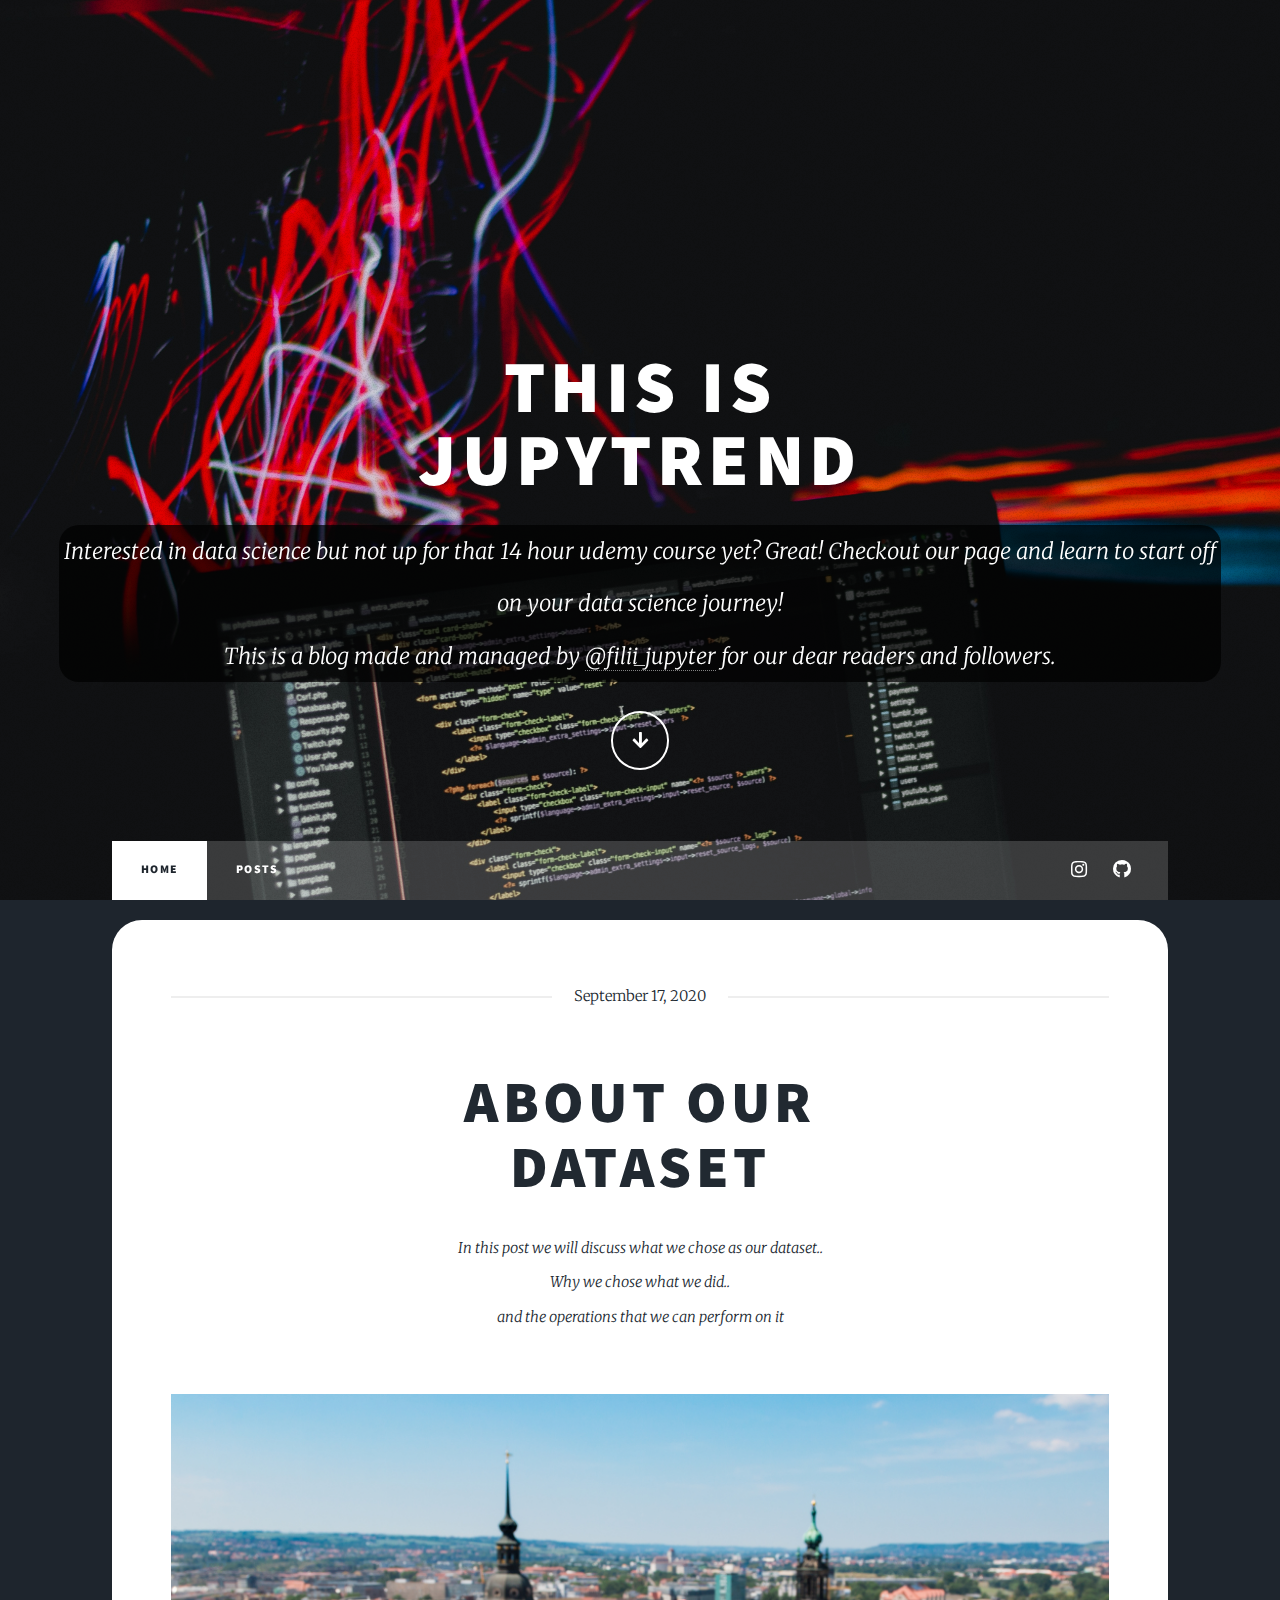
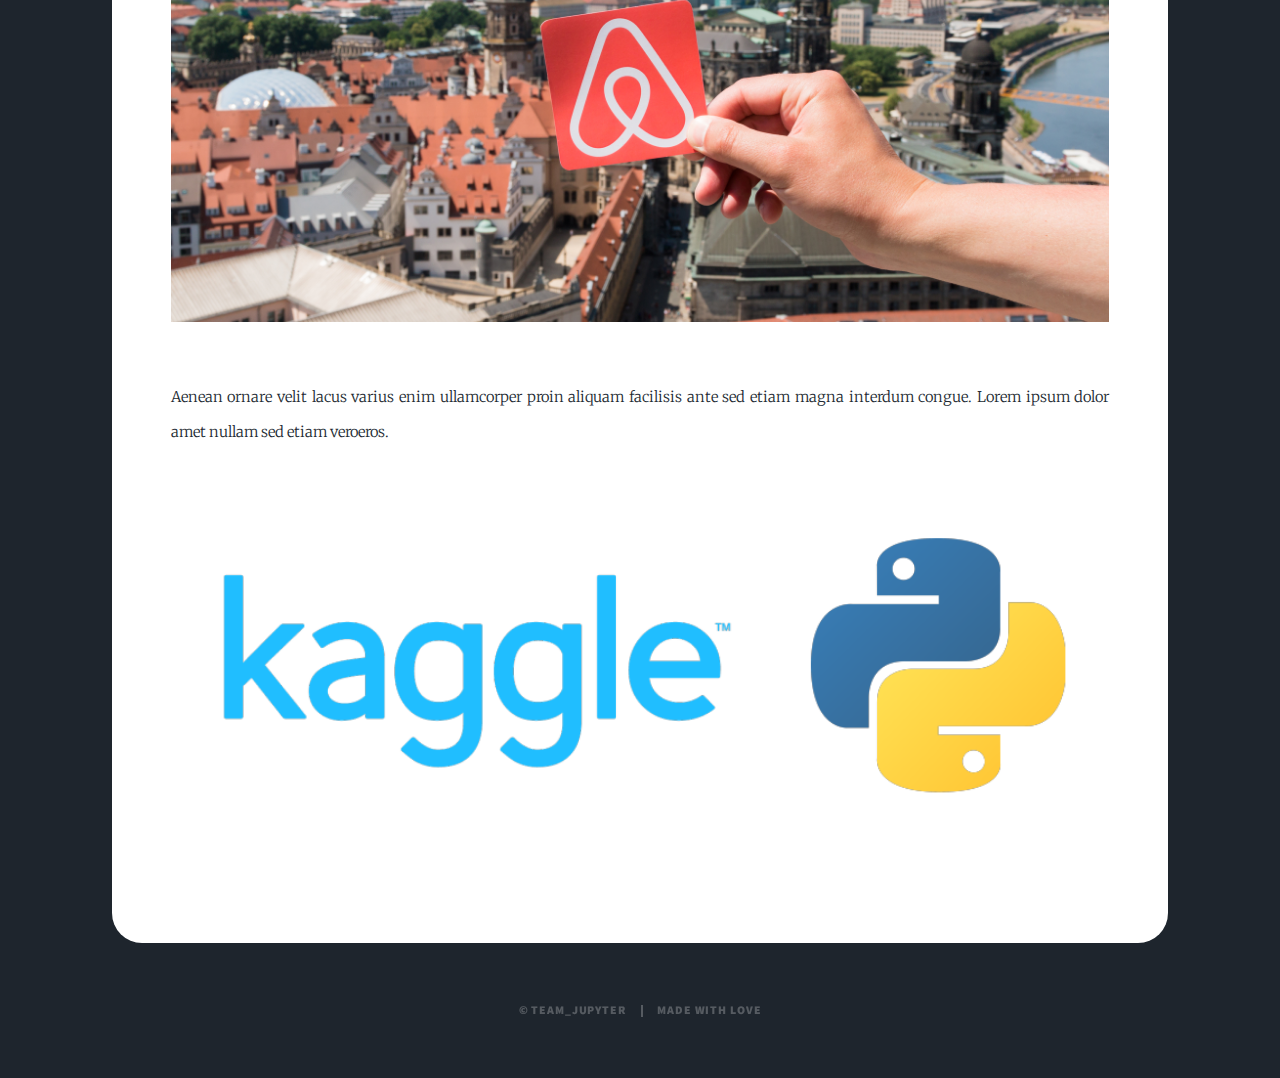
<file: index.html>
<!DOCTYPE HTML>
<!--
	Massively by HTML5 UP
	html5up.net | @ajlkn
	Free for personal and commercial use under the CCA 3.0 license (html5up.net/license)
-->
<html>
	<head>
		<title>Team Jupyter</title>
		<meta charset="utf-8" />
		<meta name="viewport" content="width=device-width, initial-scale=1, user-scalable=no" />
		<link rel="stylesheet" href="assets/css/main.css" />
		<noscript><link rel="stylesheet" href="assets/css/noscript.css" /></noscript>
	</head>
	<body class="is-preload">

		<!-- Wrapper -->
			<div id="wrapper" class="fade-in">

				<!-- Intro -->
					<div id="intro">
						<h1>This is<br />
						Jupytrend</h1>

						<p><bold>Interested in data science but not up for that 14 hour udemy course yet? Great! Checkout our page and learn to start off on your data science journey! <br>This is a blog made and managed by  <a href="https://www.instagram.com/filii_jupyter/">@filii_jupyter</a> for our dear readers and followers.</bold>
						<br/>
						</p>
						<ul class="actions">
							<li><a href="#header" class="button icon solid solo fa-arrow-down scrolly">Continue</a></li>
						</ul>
					</div>

				<!-- Header -->
					<header id="header">
						<a href="index.html" class="logo">team jupyter</a>
					</header>

				<!-- Nav -->
					<nav id="nav">
						<ul class="links">
							<li class="active"><a href="index.html">home</a></li>
							<li><a href="posts.html">Posts</a></li>
						</ul>
						<ul class="icons">
							<li><a href="#" class="icon brands fa-instagram"><span class="label">Instagram</span></a></li>
							<li><a href="#" class="icon brands fa-github"><span class="label">GitHub</span></a></li>
						</ul>
					</nav>

				<!-- Main -->
					<div id="main">

						<!-- Featured Post -->
							<article class="post featured">
								<header class="major">
									<span class="date">September 17, 2020</span>
									<h2>about our<br />
									 dataset</h2>
									<p>In this post we will discuss what we chose as our dataset..<br />
									Why we chose what we did..<br />
									and the operations that we can perform on it</p>
								
								<a href="#" class="image main"><img src="images/airbnb.jpg" alt="" /></a>
								
									</header>
									<p>Aenean ornare velit lacus varius enim ullamcorper proin aliquam
									facilisis ante sed etiam magna interdum congue. Lorem ipsum dolor
									amet nullam sed etiam veroeros.</p>
									<a href="#" class="image main"><img src="images/Kaggle3.png" alt="" /></a>
							</article>


						<!-- Posts 
							<section class="posts">
								<article>
									<header>
										<span class="date">April 24, 2017</span>
										<h2><a href="#">Sed magna<br />
										ipsum faucibus</a></h2>
									</header>
									<a href="#" class="image fit"><img src="images/pic02.jpg" alt="" /></a>
									<p>Donec eget ex magna. Interdum et malesuada fames ac ante ipsum primis in faucibus. Pellentesque venenatis dolor imperdiet dolor mattis sagittis magna etiam.</p>
									<ul class="actions special">
										<li><a href="#" class="button">Full Story</a></li>
									</ul>
								</article>
								<article>
									<header>
										<span class="date">April 22, 2017</span>
										<h2><a href="#">Primis eget<br />
										imperdiet lorem</a></h2>
									</header>
									<a href="#" class="image fit"><img src="images/pic03.jpg" alt="" /></a>
									<p>Donec eget ex magna. Interdum et malesuada fames ac ante ipsum primis in faucibus. Pellentesque venenatis dolor imperdiet dolor mattis sagittis magna etiam.</p>
									<ul class="actions special">
										<li><a href="#" class="button">Full Story</a></li>
									</ul>
								</article>
								<article>
									<header>
										<span class="date">April 18, 2017</span>
										<h2><a href="#">Ante mattis<br />
										interdum dolor</a></h2>
									</header>
									<a href="#" class="image fit"><img src="images/pic04.jpg" alt="" /></a>
									<p>Donec eget ex magna. Interdum et malesuada fames ac ante ipsum primis in faucibus. Pellentesque venenatis dolor imperdiet dolor mattis sagittis magna etiam.</p>
									<ul class="actions special">
										<li><a href="#" class="button">Full Story</a></li>
									</ul>
								</article>
								<article>
									<header>
										<span class="date">April 14, 2017</span>
										<h2><a href="#">Tempus sed<br />
										nulla imperdiet</a></h2>
									</header>
									<a href="#" class="image fit"><img src="images/pic05.jpg" alt="" /></a>
									<p>Donec eget ex magna. Interdum et malesuada fames ac ante ipsum primis in faucibus. Pellentesque venenatis dolor imperdiet dolor mattis sagittis magna etiam.</p>
									<ul class="actions special">
										<li><a href="#" class="button">Full Story</a></li>
									</ul>
								</article>
								<article>
									<header>
										<span class="date">April 11, 2017</span>
										<h2><a href="#">Odio magna<br />
										sed consectetur</a></h2>
									</header>
									<a href="#" class="image fit"><img src="images/pic06.jpg" alt="" /></a>
									<p>Donec eget ex magna. Interdum et malesuada fames ac ante ipsum primis in faucibus. Pellentesque venenatis dolor imperdiet dolor mattis sagittis magna etiam.</p>
									<ul class="actions special">
										<li><a href="#" class="button">Full Story</a></li>
									</ul>
								</article>
								<article>
									<header>
										<span class="date">April 7, 2017</span>
										<h2><a href="#">Augue lorem<br />
										primis vestibulum</a></h2>
									</header>
									<a href="#" class="image fit"><img src="images/pic07.jpg" alt="" /></a>
									<p>Donec eget ex magna. Interdum et malesuada fames ac ante ipsum primis in faucibus. Pellentesque venenatis dolor imperdiet dolor mattis sagittis magna etiam.</p>
									<ul class="actions special">
										<li><a href="#" class="button">Full Story</a></li>
									</ul>
								</article>
							</section> 
						-->

						<!-- Footer -->
							
					</div>

				<!-- Footer 					<footer id="footer">
						<section>
							<form method="post" action="#">
								<div class="fields">
									<div class="field">
										<label for="name">Name</label>
										<input type="text" name="name" id="name" />
									</div>
									<div class="field">
										<label for="email">Email</label>
										<input type="text" name="email" id="email" />
									</div>
									<div class="field">
										<label for="message">Message</label>
										<textarea name="message" id="message" rows="3"></textarea>
									</div>
								</div>
								<ul class="actions">
									<li><input type="submit" value="Send Message" /></li>
								</ul>
							</form>
						</section>
						<section class="split contact">
							<section class="alt">
								<h3>Address</h3>
								<p>1234 Somewhere Road #87257<br />
								Nashville, TN 00000-0000</p>
							</section>
							<section>
								<h3>Phone</h3>
								<p><a href="#">(000) 000-0000</a></p>
							</section>
							<section>
								<h3>Email</h3>
								<p><a href="#">info@untitled.tld</a></p>
							</section>
							<section>
								<h3>Social</h3>
								<ul class="icons alt">
									<li><a href="#" class="icon brands alt fa-twitter"><span class="label">Twitter</span></a></li>
									<li><a href="#" class="icon brands alt fa-facebook-f"><span class="label">Facebook</span></a></li>
									<li><a href="#" class="icon brands alt fa-instagram"><span class="label">Instagram</span></a></li>
									<li><a href="#" class="icon brands alt fa-github"><span class="label">GitHub</span></a></li>
								</ul>
							</section>
						</section>
					</footer>
-->

				<!-- Copyright -->
				
					<div id="copyright">
						<ul><li>&copy; TEAM_JUPYTER</li><li>Made with love</li></ul>
					</div>
				
			</div>

		<!-- Scripts -->
			<script src="assets/js/jquery.min.js"></script>
			<script src="assets/js/jquery.scrollex.min.js"></script>
			<script src="assets/js/jquery.scrolly.min.js"></script>
			<script src="assets/js/browser.min.js"></script>
			<script src="assets/js/breakpoints.min.js"></script>
			<script src="assets/js/util.js"></script>
			<script src="assets/js/main.js"></script>

	</body>
</html>
</file>
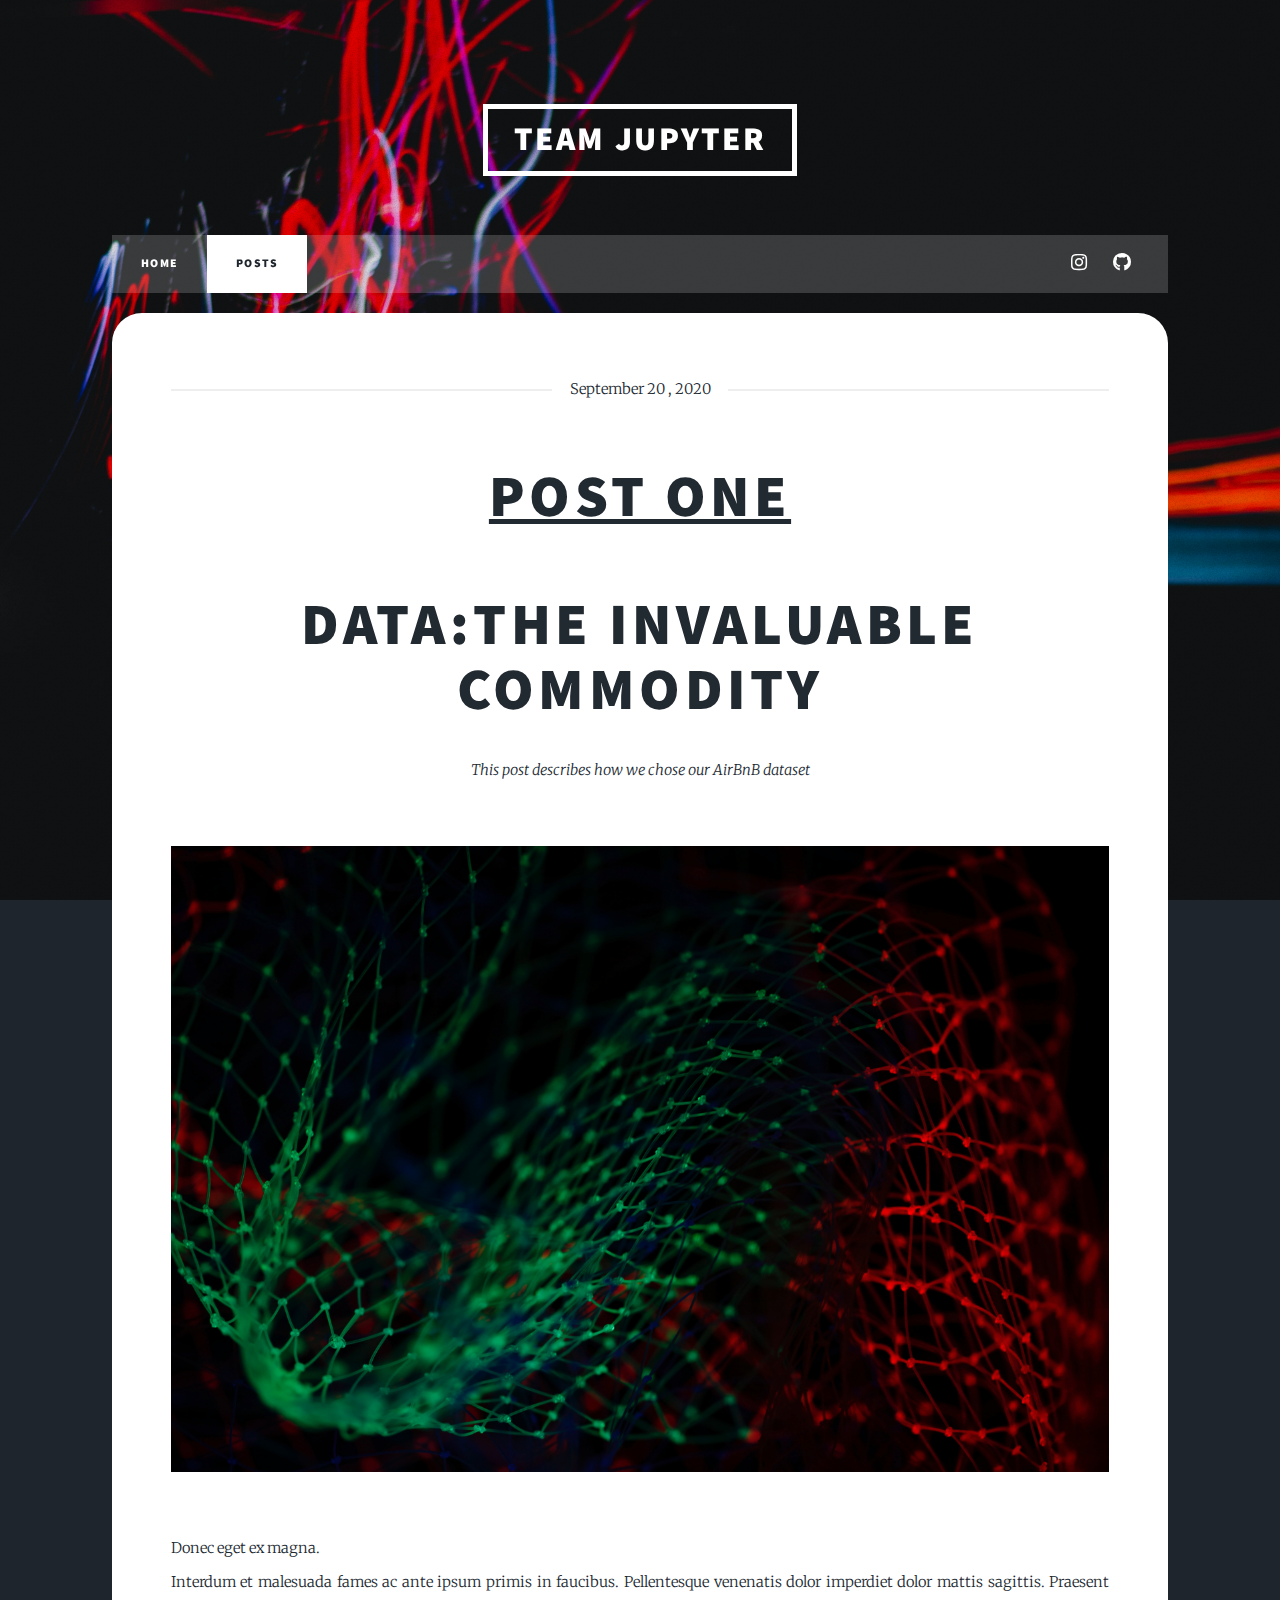
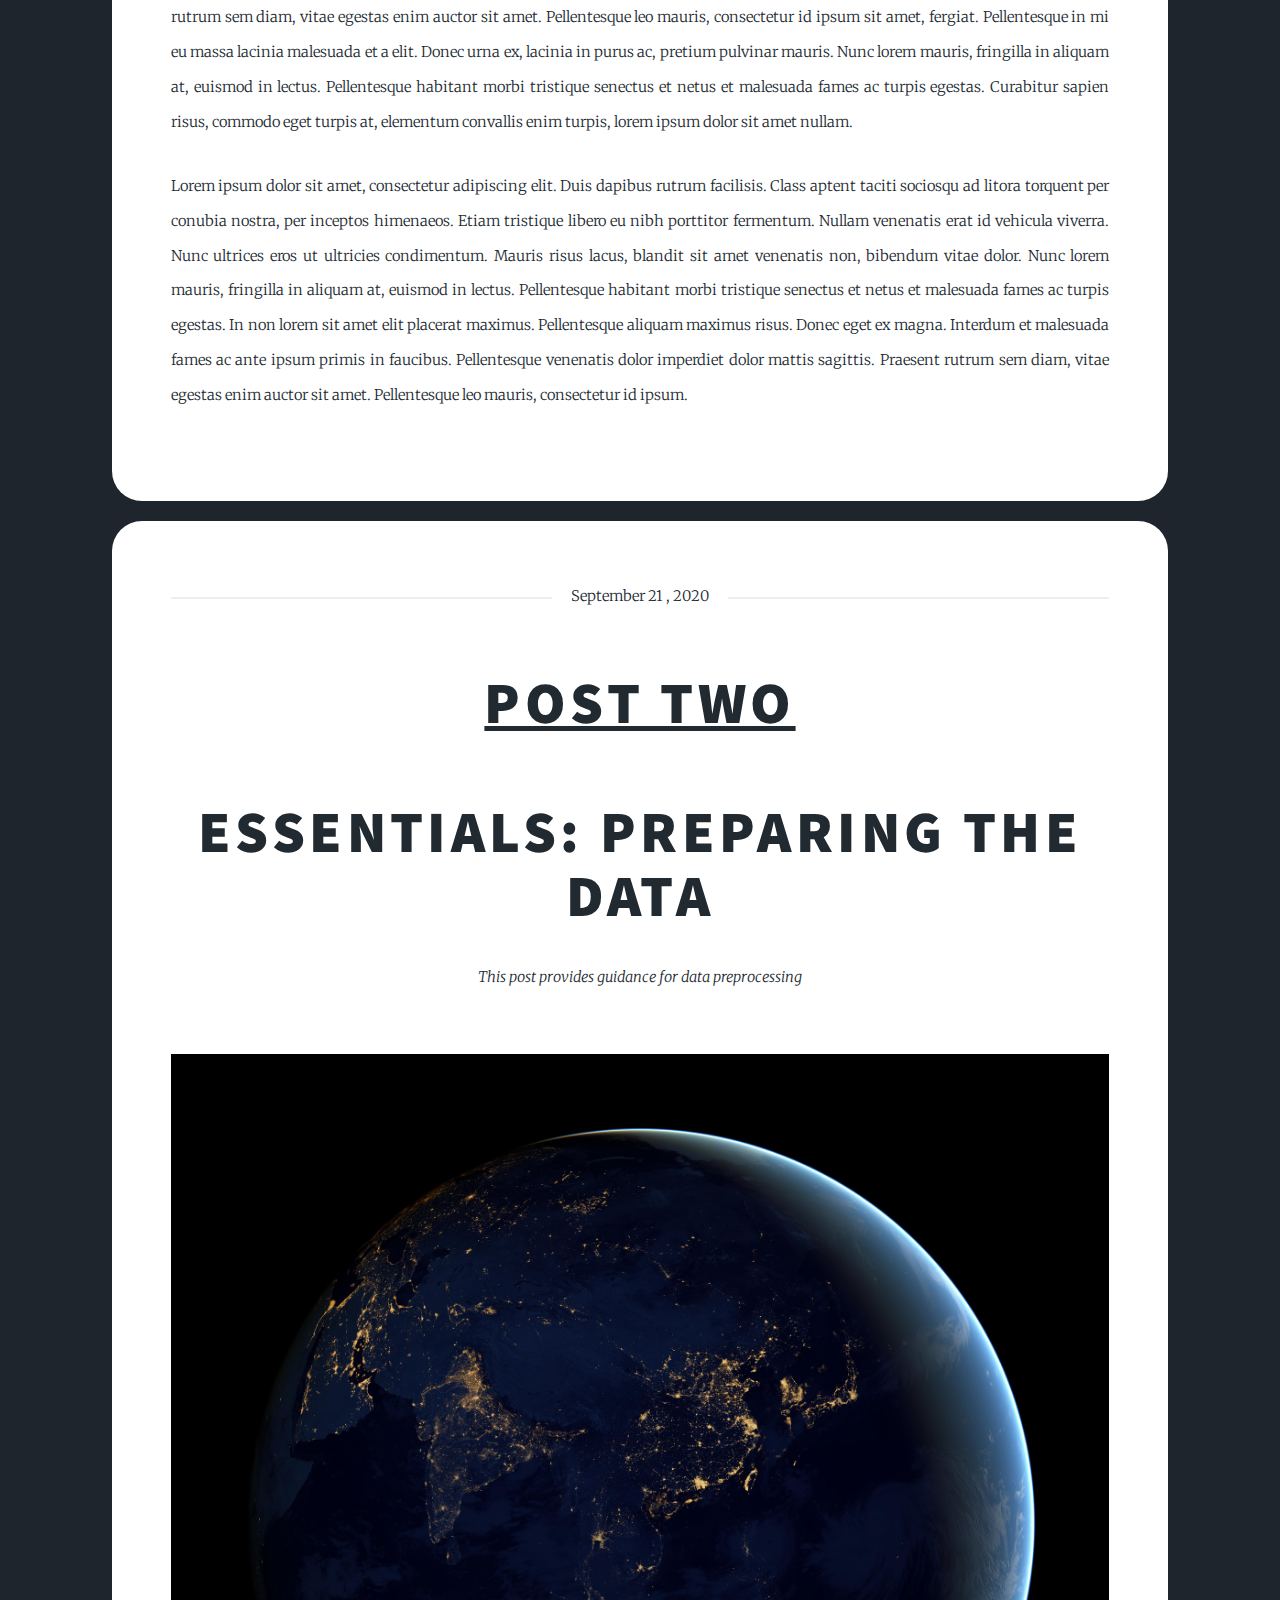
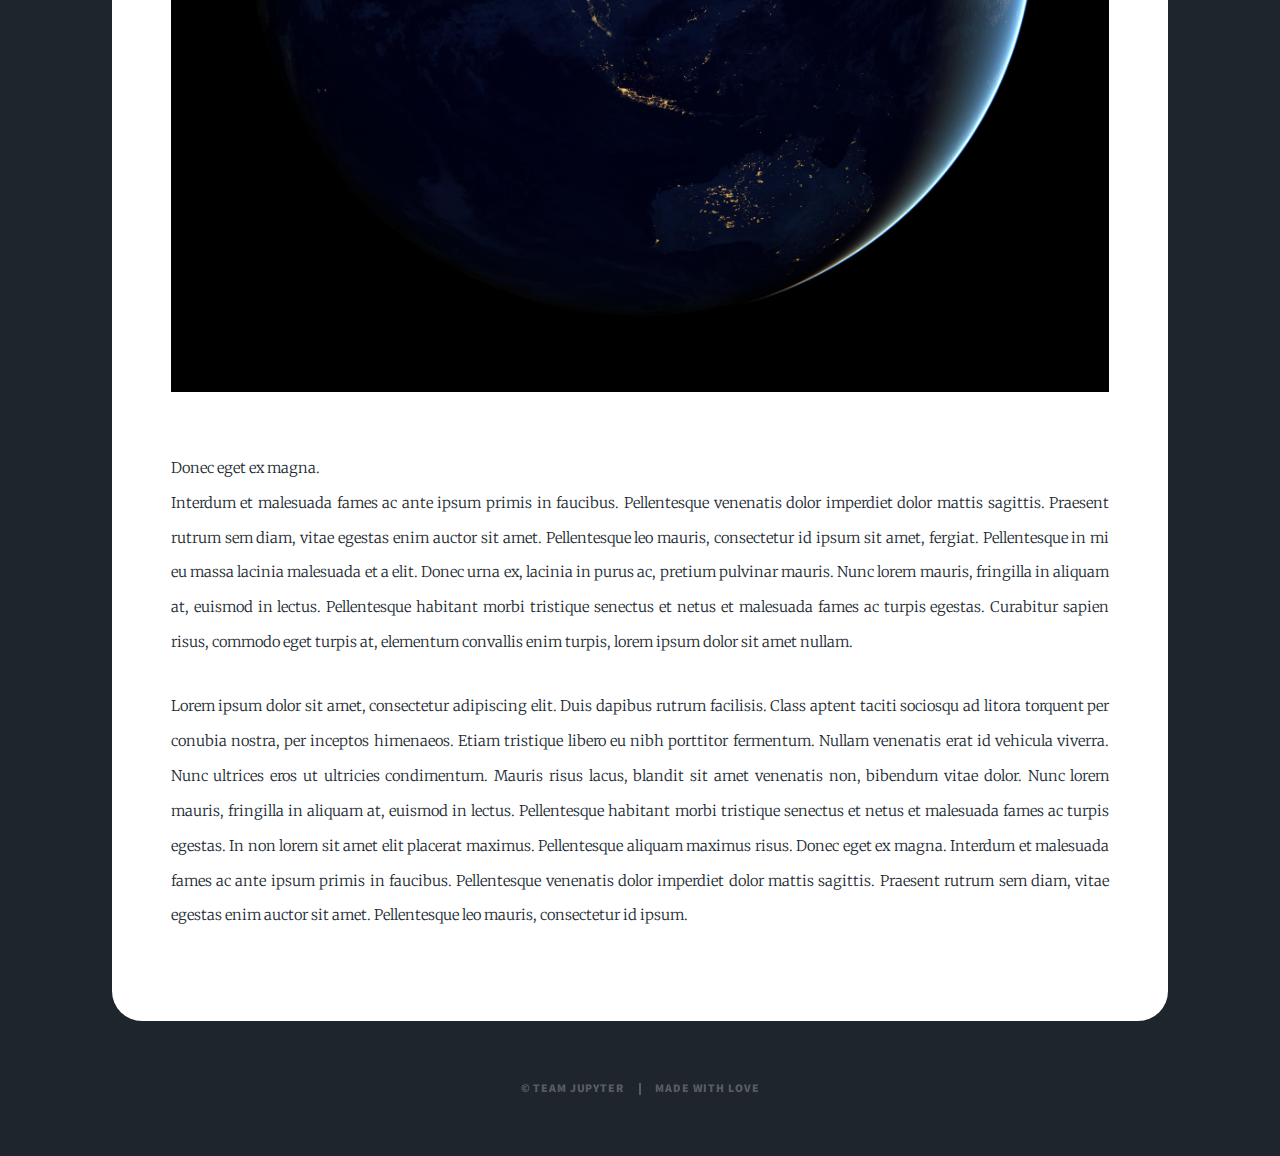
<file: posts.html>
<!DOCTYPE HTML>
<!--
	Massively by HTML5 UP
	html5up.net | @ajlkn
	Free for personal and commercial use under the CCA 3.0 license (html5up.net/license)
-->
<html>
	<head>
		<title>Posts- Jupytrend</title>
		<meta charset="utf-8" />
		<meta name="viewport" content="width=device-width, initial-scale=1, user-scalable=no" />
		<link rel="stylesheet" href="assets/css/main.css" />
		<noscript><link rel="stylesheet" href="assets/css/noscript.css" /></noscript>
	</head>
	<body class="is-preload">

		<!-- Wrapper -->
			<div id="wrapper">

				<!-- Header -->
					<header id="header">
						<a href="index.html" class="logo">team jupyter</a>
					</header>

				<!-- Nav -->
					<nav id="nav">
						<ul class="links">
							<li><a href="index.html">Home</a></li>
							<li class="active"><a href="generic.html">posts</a></li>
							
						</ul>
						<ul class="icons">
							
							<li><a href="#" class="icon brands fa-instagram"><span class="label">Instagram</span></a></li>
							<li><a href="#" class="icon brands fa-github"><span class="label">GitHub</span></a></li>
						</ul>
					</nav>

				<!-- Main -->
					<div id="main">

						<!-- Post -->
							<section class="post">
								<header class="major">
									<span class="date">September 20 , 2020</span>
									<h1><u>Post One</u></h1><br />
									<h2>Data:The invaluable commodity</h2>
									<p>This post describes how we chose our AirBnB dataset</p>
								</header>
								<div class="image main"><img src="images/bg1.jpg" alt="" /></div>
								<p><bold>Donec eget ex magna.</bold><br> Interdum et malesuada fames ac ante ipsum primis in faucibus. Pellentesque venenatis dolor imperdiet dolor mattis sagittis. Praesent rutrum sem diam, vitae egestas enim auctor sit amet. Pellentesque leo mauris, consectetur id ipsum sit amet, fergiat. Pellentesque in mi eu massa lacinia malesuada et a elit. Donec urna ex, lacinia in purus ac, pretium pulvinar mauris. Nunc lorem mauris, fringilla in aliquam at, euismod in lectus. Pellentesque habitant morbi tristique senectus et netus et malesuada fames ac turpis egestas. Curabitur sapien risus, commodo eget turpis at, elementum convallis enim turpis, lorem ipsum dolor sit amet nullam.</p>
								<p>Lorem ipsum dolor sit amet, consectetur adipiscing elit. Duis dapibus rutrum facilisis. Class aptent taciti sociosqu ad litora torquent per conubia nostra, per inceptos himenaeos. Etiam tristique libero eu nibh porttitor fermentum. Nullam venenatis erat id vehicula viverra. Nunc ultrices eros ut ultricies condimentum. Mauris risus lacus, blandit sit amet venenatis non, bibendum vitae dolor. Nunc lorem mauris, fringilla in aliquam at, euismod in lectus. Pellentesque habitant morbi tristique senectus et netus et malesuada fames ac turpis egestas. In non lorem sit amet elit placerat maximus. Pellentesque aliquam maximus risus. Donec eget ex magna. Interdum et malesuada fames ac ante ipsum primis in faucibus. Pellentesque venenatis dolor imperdiet dolor mattis sagittis. Praesent rutrum sem diam, vitae egestas enim auctor sit amet. Pellentesque leo mauris, consectetur id ipsum.</p>
							</section>

					</div>

					<div id="main">

						<!-- Post -->
							<section class="post">
								<header class="major">
									<span class="date">September 21 , 2020</span>
									<h1><u>Post Two</u></h1><br />
									<h2>Essentials: Preparing the Data</h2>
									<p>This post provides guidance for data preprocessing</p>
								</header>
								<div class="image main"><img src="images/bg3.jpg" alt="" /></div>
								<p><bold>Donec eget ex magna.</bold><br> Interdum et malesuada fames ac ante ipsum primis in faucibus. Pellentesque venenatis dolor imperdiet dolor mattis sagittis. Praesent rutrum sem diam, vitae egestas enim auctor sit amet. Pellentesque leo mauris, consectetur id ipsum sit amet, fergiat. Pellentesque in mi eu massa lacinia malesuada et a elit. Donec urna ex, lacinia in purus ac, pretium pulvinar mauris. Nunc lorem mauris, fringilla in aliquam at, euismod in lectus. Pellentesque habitant morbi tristique senectus et netus et malesuada fames ac turpis egestas. Curabitur sapien risus, commodo eget turpis at, elementum convallis enim turpis, lorem ipsum dolor sit amet nullam.</p>
								<p>Lorem ipsum dolor sit amet, consectetur adipiscing elit. Duis dapibus rutrum facilisis. Class aptent taciti sociosqu ad litora torquent per conubia nostra, per inceptos himenaeos. Etiam tristique libero eu nibh porttitor fermentum. Nullam venenatis erat id vehicula viverra. Nunc ultrices eros ut ultricies condimentum. Mauris risus lacus, blandit sit amet venenatis non, bibendum vitae dolor. Nunc lorem mauris, fringilla in aliquam at, euismod in lectus. Pellentesque habitant morbi tristique senectus et netus et malesuada fames ac turpis egestas. In non lorem sit amet elit placerat maximus. Pellentesque aliquam maximus risus. Donec eget ex magna. Interdum et malesuada fames ac ante ipsum primis in faucibus. Pellentesque venenatis dolor imperdiet dolor mattis sagittis. Praesent rutrum sem diam, vitae egestas enim auctor sit amet. Pellentesque leo mauris, consectetur id ipsum.</p>
							</section>

					</div>

				
					
				<!-- Copyright -->
					<div id="copyright">
						<ul><li>&copy; Team Jupyter</li><li>Made with love </li></ul>
					</div>

			</div>

		<!-- Scripts -->
			<script src="assets/js/jquery.min.js"></script>
			<script src="assets/js/jquery.scrollex.min.js"></script>
			<script src="assets/js/jquery.scrolly.min.js"></script>
			<script src="assets/js/browser.min.js"></script>
			<script src="assets/js/breakpoints.min.js"></script>
			<script src="assets/js/util.js"></script>
			<script src="assets/js/main.js"></script>

	</body>
</html>
</file>
<file: assets/css/main.css>
@import url(fontawesome-all.min.css);
@import url("https://fonts.googleapis.com/css?family=Merriweather:300,700,300italic,700italic|Source+Sans+Pro:900");

/*
	Massively by HTML5 UP
	html5up.net | @ajlkn
	Free for personal and commercial use under the CCA 3.0 license (html5up.net/license)
*/

html, body, div, span, applet, object,
iframe, h1, h2, h3, h4, h5, h6, p, blockquote,
pre, a, abbr, acronym, address, big, cite,
code, del, dfn, em, img, ins, kbd, q, s, samp,
small, strike, strong, sub, sup, tt, var, b,
u, i, center, dl, dt, dd, ol, ul, li, fieldset,
form, label, legend, table, caption, tbody,
tfoot, thead, tr, th, td, article, aside,
canvas, details, embed, figure, figcaption,
footer, header, hgroup, menu, nav, output, ruby,
section, summary, time, mark, audio, video {
	margin: 0;
	padding: 0;
	border: 0;
	font-size: 100%;
	font: inherit;
	vertical-align: baseline;}

article, aside, details, figcaption, figure,
footer, header, hgroup, menu, nav, section {
	display: block;}

body {
	line-height: 1;
}

ol, ul {
	list-style: none;
}

blockquote, q {
	quotes: none;
}

	blockquote:before, blockquote:after, q:before, q:after {
		content: '';
		content: none;
	}

table {
	border-collapse: collapse;
	border-spacing: 0;
}

body {
	-webkit-text-size-adjust: none;
}

mark {
	background-color: transparent;
	color: inherit;
}

input::-moz-focus-inner {
	border: 0;
	padding: 0;
}

input, select, textarea {
	-moz-appearance: none;
	-webkit-appearance: none;
	-ms-appearance: none;
	appearance: none;
}

/* Basic */

	@-ms-viewport {
		width: device-width;
	}

	body {
		-ms-overflow-style: scrollbar;
	}

	@media screen and (max-width: 480px) {

		html, body {
			min-width: 320px;
		}

	}

	html {
		box-sizing: border-box;
	}

	*, *:before, *:after {
		box-sizing: inherit;
	}

	body {
		background-color: #1e252d;
	}

		body.is-preload *, body.is-preload *:before, body.is-preload *:after {
			-moz-animation: none !important;
			-webkit-animation: none !important;
			-ms-animation: none !important;
			animation: none !important;
			-moz-transition: none !important;
			-webkit-transition: none !important;
			-ms-transition: none !important;
			transition: none !important;
		}

/* Type */

	html {
		font-size: 16pt;
	}

		@media screen and (max-width: 1680px) {

			html {
				font-size: 12pt;
			}

		}

		@media screen and (max-width: 1280px) {

			html {
				font-size: 11pt;
			}

		}

		@media screen and (max-width: 360px) {

			html {
				font-size: 10pt;
			}

		}

	body {
		color: #212931;
	}

	body, input, select, textarea {
		font-family: "Merriweather", Georgia, serif;
		font-weight: 300;
		font-size: 1rem;
		line-height: 2.375;
	}

	a {
		-moz-transition: color 0.2s ease-in-out, background-color 0.2s ease-in-out, border-color 0.2s ease-in-out, box-shadow 0.2s ease-in-out;
		-webkit-transition: color 0.2s ease-in-out, background-color 0.2s ease-in-out, border-color 0.2s ease-in-out, box-shadow 0.2s ease-in-out;
		-ms-transition: color 0.2s ease-in-out, background-color 0.2s ease-in-out, border-color 0.2s ease-in-out, box-shadow 0.2s ease-in-out;
		transition: color 0.2s ease-in-out, background-color 0.2s ease-in-out, border-color 0.2s ease-in-out, box-shadow 0.2s ease-in-out;
		border-bottom: dotted 1px;
		text-decoration: none;
	}

		a:hover {
			border-bottom-color: transparent;
		}

	strong, b {
		font-weight: 600;
	}

	em, i {
		font-style: italic;
	}

	p {
		text-align: justify;
		margin: 0 0 2rem 0;
	}

	h1, h2, h3, h4, h5, h6 {
		font-family: "Source Sans Pro", Helvetica, sans-serif;
		font-weight: 900;
		line-height: 1.5;
		letter-spacing: 0.075em;
		text-transform: uppercase;
		margin: 0 0 1rem 0;
	}

		h1 a, h2 a, h3 a, h4 a, h5 a, h6 a {
			border-bottom: 0;
			color: inherit;
			text-decoration: none;
		}

	h1 {
		font-size: 4rem;
		line-height: 1.1;
		margin: 0 0 2rem 0;
	}

	h2 {
		font-size: 1.75rem;
		line-height: 1.3;
		margin: 0 0 1.5rem 0;
	}

	h3 {
		font-size: 1.25rem;
		margin: 0 0 1.5rem 0;
	}

	h4 {
		font-size: 1rem;
	}

	h5 {
		font-size: 0.9rem;
	}

	h6 {
		font-size: 0.8rem;
	}

	sub {
		font-size: 0.8rem;
		position: relative;
		top: 0.5rem;
	}

	sup {
		font-size: 0.8rem;
		position: relative;
		top: -0.5rem;
	}

	blockquote {
		border-left: solid 4px;
		font-style: italic;
		margin: 0 0 2rem 0;
		padding: 0.5rem 0 0.5rem 2rem;
	}

	code {
		border: solid 2px;
		font-family: "Courier New", monospace;
		font-size: 0.9rem;
		margin: 0 0.25rem;
		padding: 0.25rem 0.65rem;
	}

	pre {
		-webkit-overflow-scrolling: touch;
		font-family: "Courier New", monospace;
		font-size: 0.9rem;
		margin: 0 0 2rem 0;
	}

		pre code {
			display: block;
			line-height: 1.75;
			padding: 1rem 1.5rem;
			overflow-x: auto;
		}

	hr {
		border: 0;
		border-bottom: solid 2px;
		margin: 3rem 0;
	}

		hr.major {
			margin: 5rem 0;
		}

	.align-left {
		text-align: left;
	}

	.align-center {
		text-align: center;
	}

	.align-right {
		text-align: right;
	}

	input, select, textarea {
		color: #212931;
	}

	a {
		color: #212931;
		border-bottom-color: rgba(33, 41, 49, 0.5);
	}

		a:hover {
			border-bottom-color: transparent;
			color: #18bfef !important;
		}

	strong, b {
		color: #212931;
	}

	h1, h2, h3, h4, h5, h6 {
		color: #212931;
	}

	blockquote {
		border-left-color: #eeeeee;
	}

	code {
		background: rgba(220, 220, 220, 0.25);
		border-color: #eeeeee;
	}

	hr {
		border-bottom-color: #eeeeee;
	}

/* Row */

	.row {
		display: flex;
		flex-wrap: wrap;
		box-sizing: border-box;
		align-items: stretch;
	}

		.row > * {
			box-sizing: border-box;
		}

		.row.gtr-uniform > * > :last-child {
			margin-bottom: 0;
		}

		.row.aln-left {
			justify-content: flex-start;
		}

		.row.aln-center {
			justify-content: center;
		}

		.row.aln-right {
			justify-content: flex-end;
		}

		.row.aln-top {
			align-items: flex-start;
		}

		.row.aln-middle {
			align-items: center;
		}

		.row.aln-bottom {
			align-items: flex-end;
		}

		.row > .imp {
			order: -1;
		}

		.row > .col-1 {
			width: 8.33333%;
		}

		.row > .off-1 {
			margin-left: 8.33333%;
		}

		.row > .col-2 {
			width: 16.66667%;
		}

		.row > .off-2 {
			margin-left: 16.66667%;
		}

		.row > .col-3 {
			width: 25%;
		}

		.row > .off-3 {
			margin-left: 25%;
		}

		.row > .col-4 {
			width: 33.33333%;
		}

		.row > .off-4 {
			margin-left: 33.33333%;
		}

		.row > .col-5 {
			width: 41.66667%;
		}

		.row > .off-5 {
			margin-left: 41.66667%;
		}

		.row > .col-6 {
			width: 50%;
		}

		.row > .off-6 {
			margin-left: 50%;
		}

		.row > .col-7 {
			width: 58.33333%;
		}

		.row > .off-7 {
			margin-left: 58.33333%;
		}

		.row > .col-8 {
			width: 66.66667%;
		}

		.row > .off-8 {
			margin-left: 66.66667%;
		}

		.row > .col-9 {
			width: 75%;
		}

		.row > .off-9 {
			margin-left: 75%;
		}

		.row > .col-10 {
			width: 83.33333%;
		}

		.row > .off-10 {
			margin-left: 83.33333%;
		}

		.row > .col-11 {
			width: 91.66667%;
		}

		.row > .off-11 {
			margin-left: 91.66667%;
		}

		.row > .col-12 {
			width: 100%;
		}

		.row > .off-12 {
			margin-left: 100%;
		}

		.row.gtr-0 {
			margin-top: 0;
			margin-left: 0rem;
		}

			.row.gtr-0 > * {
				padding: 0 0 0 0rem;
			}

			.row.gtr-0.gtr-uniform {
				margin-top: 0rem;
			}

				.row.gtr-0.gtr-uniform > * {
					padding-top: 0rem;
				}

		.row.gtr-25 {
			margin-top: 0;
			margin-left: -0.375rem;
		}

			.row.gtr-25 > * {
				padding: 0 0 0 0.375rem;
			}

			.row.gtr-25.gtr-uniform {
				margin-top: -0.375rem;
			}

				.row.gtr-25.gtr-uniform > * {
					padding-top: 0.375rem;
				}

		.row.gtr-50 {
			margin-top: 0;
			margin-left: -0.75rem;
		}

			.row.gtr-50 > * {
				padding: 0 0 0 0.75rem;
			}

			.row.gtr-50.gtr-uniform {
				margin-top: -0.75rem;
			}

				.row.gtr-50.gtr-uniform > * {
					padding-top: 0.75rem;
				}

		.row {
			margin-top: 0;
			margin-left: -1.5rem;
		}

			.row > * {
				padding: 0 0 0 1.5rem;
			}

			.row.gtr-uniform {
				margin-top: -1.5rem;
			}

				.row.gtr-uniform > * {
					padding-top: 1.5rem;
				}

		.row.gtr-150 {
			margin-top: 0;
			margin-left: -2.25rem;
		}

			.row.gtr-150 > * {
				padding: 0 0 0 2.25rem;
			}

			.row.gtr-150.gtr-uniform {
				margin-top: -2.25rem;
			}

				.row.gtr-150.gtr-uniform > * {
					padding-top: 2.25rem;
				}

		.row.gtr-200 {
			margin-top: 0;
			margin-left: -3rem;
		}

			.row.gtr-200 > * {
				padding: 0 0 0 3rem;
			}

			.row.gtr-200.gtr-uniform {
				margin-top: -3rem;
			}

				.row.gtr-200.gtr-uniform > * {
					padding-top: 3rem;
				}

		@media screen and (max-width: 1680px) {

			.row {
				display: flex;
				flex-wrap: wrap;
				box-sizing: border-box;
				align-items: stretch;
			}

				.row > * {
					box-sizing: border-box;
				}

				.row.gtr-uniform > * > :last-child {
					margin-bottom: 0;
				}

				.row.aln-left {
					justify-content: flex-start;
				}

				.row.aln-center {
					justify-content: center;
				}

				.row.aln-right {
					justify-content: flex-end;
				}

				.row.aln-top {
					align-items: flex-start;
				}

				.row.aln-middle {
					align-items: center;
				}

				.row.aln-bottom {
					align-items: flex-end;
				}

				.row > .imp-xlarge {
					order: -1;
				}

				.row > .col-1-xlarge {
					width: 8.33333%;
				}

				.row > .off-1-xlarge {
					margin-left: 8.33333%;
				}

				.row > .col-2-xlarge {
					width: 16.66667%;
				}

				.row > .off-2-xlarge {
					margin-left: 16.66667%;
				}

				.row > .col-3-xlarge {
					width: 25%;
				}

				.row > .off-3-xlarge {
					margin-left: 25%;
				}

				.row > .col-4-xlarge {
					width: 33.33333%;
				}

				.row > .off-4-xlarge {
					margin-left: 33.33333%;
				}

				.row > .col-5-xlarge {
					width: 41.66667%;
				}

				.row > .off-5-xlarge {
					margin-left: 41.66667%;
				}

				.row > .col-6-xlarge {
					width: 50%;
				}

				.row > .off-6-xlarge {
					margin-left: 50%;
				}

				.row > .col-7-xlarge {
					width: 58.33333%;
				}

				.row > .off-7-xlarge {
					margin-left: 58.33333%;
				}

				.row > .col-8-xlarge {
					width: 66.66667%;
				}

				.row > .off-8-xlarge {
					margin-left: 66.66667%;
				}

				.row > .col-9-xlarge {
					width: 75%;
				}

				.row > .off-9-xlarge {
					margin-left: 75%;
				}

				.row > .col-10-xlarge {
					width: 83.33333%;
				}

				.row > .off-10-xlarge {
					margin-left: 83.33333%;
				}

				.row > .col-11-xlarge {
					width: 91.66667%;
				}

				.row > .off-11-xlarge {
					margin-left: 91.66667%;
				}

				.row > .col-12-xlarge {
					width: 100%;
				}

				.row > .off-12-xlarge {
					margin-left: 100%;
				}

				.row.gtr-0 {
					margin-top: 0;
					margin-left: 0rem;
				}

					.row.gtr-0 > * {
						padding: 0 0 0 0rem;
					}

					.row.gtr-0.gtr-uniform {
						margin-top: 0rem;
					}

						.row.gtr-0.gtr-uniform > * {
							padding-top: 0rem;
						}

				.row.gtr-25 {
					margin-top: 0;
					margin-left: -0.375rem;
				}

					.row.gtr-25 > * {
						padding: 0 0 0 0.375rem;
					}

					.row.gtr-25.gtr-uniform {
						margin-top: -0.375rem;
					}

						.row.gtr-25.gtr-uniform > * {
							padding-top: 0.375rem;
						}

				.row.gtr-50 {
					margin-top: 0;
					margin-left: -0.75rem;
				}

					.row.gtr-50 > * {
						padding: 0 0 0 0.75rem;
					}

					.row.gtr-50.gtr-uniform {
						margin-top: -0.75rem;
					}

						.row.gtr-50.gtr-uniform > * {
							padding-top: 0.75rem;
						}

				.row {
					margin-top: 0;
					margin-left: -1.5rem;
				}

					.row > * {
						padding: 0 0 0 1.5rem;
					}

					.row.gtr-uniform {
						margin-top: -1.5rem;
					}

						.row.gtr-uniform > * {
							padding-top: 1.5rem;
						}

				.row.gtr-150 {
					margin-top: 0;
					margin-left: -2.25rem;
				}

					.row.gtr-150 > * {
						padding: 0 0 0 2.25rem;
					}

					.row.gtr-150.gtr-uniform {
						margin-top: -2.25rem;
					}

						.row.gtr-150.gtr-uniform > * {
							padding-top: 2.25rem;
						}

				.row.gtr-200 {
					margin-top: 0;
					margin-left: -3rem;
				}

					.row.gtr-200 > * {
						padding: 0 0 0 3rem;
					}

					.row.gtr-200.gtr-uniform {
						margin-top: -3rem;
					}

						.row.gtr-200.gtr-uniform > * {
							padding-top: 3rem;
						}

		}

		@media screen and (max-width: 1280px) {

			.row {
				display: flex;
				flex-wrap: wrap;
				box-sizing: border-box;
				align-items: stretch;
			}

				.row > * {
					box-sizing: border-box;
				}

				.row.gtr-uniform > * > :last-child {
					margin-bottom: 0;
				}

				.row.aln-left {
					justify-content: flex-start;
				}

				.row.aln-center {
					justify-content: center;
				}

				.row.aln-right {
					justify-content: flex-end;
				}

				.row.aln-top {
					align-items: flex-start;
				}

				.row.aln-middle {
					align-items: center;
				}

				.row.aln-bottom {
					align-items: flex-end;
				}

				.row > .imp-large {
					order: -1;
				}

				.row > .col-1-large {
					width: 8.33333%;
				}

				.row > .off-1-large {
					margin-left: 8.33333%;
				}

				.row > .col-2-large {
					width: 16.66667%;
				}

				.row > .off-2-large {
					margin-left: 16.66667%;
				}

				.row > .col-3-large {
					width: 25%;
				}

				.row > .off-3-large {
					margin-left: 25%;
				}

				.row > .col-4-large {
					width: 33.33333%;
				}

				.row > .off-4-large {
					margin-left: 33.33333%;
				}

				.row > .col-5-large {
					width: 41.66667%;
				}

				.row > .off-5-large {
					margin-left: 41.66667%;
				}

				.row > .col-6-large {
					width: 50%;
				}

				.row > .off-6-large {
					margin-left: 50%;
				}

				.row > .col-7-large {
					width: 58.33333%;
				}

				.row > .off-7-large {
					margin-left: 58.33333%;
				}

				.row > .col-8-large {
					width: 66.66667%;
				}

				.row > .off-8-large {
					margin-left: 66.66667%;
				}

				.row > .col-9-large {
					width: 75%;
				}

				.row > .off-9-large {
					margin-left: 75%;
				}

				.row > .col-10-large {
					width: 83.33333%;
				}

				.row > .off-10-large {
					margin-left: 83.33333%;
				}

				.row > .col-11-large {
					width: 91.66667%;
				}

				.row > .off-11-large {
					margin-left: 91.66667%;
				}

				.row > .col-12-large {
					width: 100%;
				}

				.row > .off-12-large {
					margin-left: 100%;
				}

				.row.gtr-0 {
					margin-top: 0;
					margin-left: 0rem;
				}

					.row.gtr-0 > * {
						padding: 0 0 0 0rem;
					}

					.row.gtr-0.gtr-uniform {
						margin-top: 0rem;
					}

						.row.gtr-0.gtr-uniform > * {
							padding-top: 0rem;
						}

				.row.gtr-25 {
					margin-top: 0;
					margin-left: -0.375rem;
				}

					.row.gtr-25 > * {
						padding: 0 0 0 0.375rem;
					}

					.row.gtr-25.gtr-uniform {
						margin-top: -0.375rem;
					}

						.row.gtr-25.gtr-uniform > * {
							padding-top: 0.375rem;
						}

				.row.gtr-50 {
					margin-top: 0;
					margin-left: -0.75rem;
				}

					.row.gtr-50 > * {
						padding: 0 0 0 0.75rem;
					}

					.row.gtr-50.gtr-uniform {
						margin-top: -0.75rem;
					}

						.row.gtr-50.gtr-uniform > * {
							padding-top: 0.75rem;
						}

				.row {
					margin-top: 0;
					margin-left: -1.5rem;
				}

					.row > * {
						padding: 0 0 0 1.5rem;
					}

					.row.gtr-uniform {
						margin-top: -1.5rem;
					}

						.row.gtr-uniform > * {
							padding-top: 1.5rem;
						}

				.row.gtr-150 {
					margin-top: 0;
					margin-left: -2.25rem;
				}

					.row.gtr-150 > * {
						padding: 0 0 0 2.25rem;
					}

					.row.gtr-150.gtr-uniform {
						margin-top: -2.25rem;
					}

						.row.gtr-150.gtr-uniform > * {
							padding-top: 2.25rem;
						}

				.row.gtr-200 {
					margin-top: 0;
					margin-left: -3rem;
				}

					.row.gtr-200 > * {
						padding: 0 0 0 3rem;
					}

					.row.gtr-200.gtr-uniform {
						margin-top: -3rem;
					}

						.row.gtr-200.gtr-uniform > * {
							padding-top: 3rem;
						}

		}

		@media screen and (max-width: 980px) {

			.row {
				display: flex;
				flex-wrap: wrap;
				box-sizing: border-box;
				align-items: stretch;
			}

				.row > * {
					box-sizing: border-box;
				}

				.row.gtr-uniform > * > :last-child {
					margin-bottom: 0;
				}

				.row.aln-left {
					justify-content: flex-start;
				}

				.row.aln-center {
					justify-content: center;
				}

				.row.aln-right {
					justify-content: flex-end;
				}

				.row.aln-top {
					align-items: flex-start;
				}

				.row.aln-middle {
					align-items: center;
				}

				.row.aln-bottom {
					align-items: flex-end;
				}

				.row > .imp-medium {
					order: -1;
				}

				.row > .col-1-medium {
					width: 8.33333%;
				}

				.row > .off-1-medium {
					margin-left: 8.33333%;
				}

				.row > .col-2-medium {
					width: 16.66667%;
				}

				.row > .off-2-medium {
					margin-left: 16.66667%;
				}

				.row > .col-3-medium {
					width: 25%;
				}

				.row > .off-3-medium {
					margin-left: 25%;
				}

				.row > .col-4-medium {
					width: 33.33333%;
				}

				.row > .off-4-medium {
					margin-left: 33.33333%;
				}

				.row > .col-5-medium {
					width: 41.66667%;
				}

				.row > .off-5-medium {
					margin-left: 41.66667%;
				}

				.row > .col-6-medium {
					width: 50%;
				}

				.row > .off-6-medium {
					margin-left: 50%;
				}

				.row > .col-7-medium {
					width: 58.33333%;
				}

				.row > .off-7-medium {
					margin-left: 58.33333%;
				}

				.row > .col-8-medium {
					width: 66.66667%;
				}

				.row > .off-8-medium {
					margin-left: 66.66667%;
				}

				.row > .col-9-medium {
					width: 75%;
				}

				.row > .off-9-medium {
					margin-left: 75%;
				}

				.row > .col-10-medium {
					width: 83.33333%;
				}

				.row > .off-10-medium {
					margin-left: 83.33333%;
				}

				.row > .col-11-medium {
					width: 91.66667%;
				}

				.row > .off-11-medium {
					margin-left: 91.66667%;
				}

				.row > .col-12-medium {
					width: 100%;
				}

				.row > .off-12-medium {
					margin-left: 100%;
				}

				.row.gtr-0 {
					margin-top: 0;
					margin-left: 0rem;
				}

					.row.gtr-0 > * {
						padding: 0 0 0 0rem;
					}

					.row.gtr-0.gtr-uniform {
						margin-top: 0rem;
					}

						.row.gtr-0.gtr-uniform > * {
							padding-top: 0rem;
						}

				.row.gtr-25 {
					margin-top: 0;
					margin-left: -0.375rem;
				}

					.row.gtr-25 > * {
						padding: 0 0 0 0.375rem;
					}

					.row.gtr-25.gtr-uniform {
						margin-top: -0.375rem;
					}

						.row.gtr-25.gtr-uniform > * {
							padding-top: 0.375rem;
						}

				.row.gtr-50 {
					margin-top: 0;
					margin-left: -0.75rem;
				}

					.row.gtr-50 > * {
						padding: 0 0 0 0.75rem;
					}

					.row.gtr-50.gtr-uniform {
						margin-top: -0.75rem;
					}

						.row.gtr-50.gtr-uniform > * {
							padding-top: 0.75rem;
						}

				.row {
					margin-top: 0;
					margin-left: -1.5rem;
				}

					.row > * {
						padding: 0 0 0 1.5rem;
					}

					.row.gtr-uniform {
						margin-top: -1.5rem;
					}

						.row.gtr-uniform > * {
							padding-top: 1.5rem;
						}

				.row.gtr-150 {
					margin-top: 0;
					margin-left: -2.25rem;
				}

					.row.gtr-150 > * {
						padding: 0 0 0 2.25rem;
					}

					.row.gtr-150.gtr-uniform {
						margin-top: -2.25rem;
					}

						.row.gtr-150.gtr-uniform > * {
							padding-top: 2.25rem;
						}

				.row.gtr-200 {
					margin-top: 0;
					margin-left: -3rem;
				}

					.row.gtr-200 > * {
						padding: 0 0 0 3rem;
					}

					.row.gtr-200.gtr-uniform {
						margin-top: -3rem;
					}

						.row.gtr-200.gtr-uniform > * {
							padding-top: 3rem;
						}

		}

		@media screen and (max-width: 736px) {

			.row {
				display: flex;
				flex-wrap: wrap;
				box-sizing: border-box;
				align-items: stretch;
			}

				.row > * {
					box-sizing: border-box;
				}

				.row.gtr-uniform > * > :last-child {
					margin-bottom: 0;
				}

				.row.aln-left {
					justify-content: flex-start;
				}

				.row.aln-center {
					justify-content: center;
				}

				.row.aln-right {
					justify-content: flex-end;
				}

				.row.aln-top {
					align-items: flex-start;
				}

				.row.aln-middle {
					align-items: center;
				}

				.row.aln-bottom {
					align-items: flex-end;
				}

				.row > .imp-small {
					order: -1;
				}

				.row > .col-1-small {
					width: 8.33333%;
				}

				.row > .off-1-small {
					margin-left: 8.33333%;
				}

				.row > .col-2-small {
					width: 16.66667%;
				}

				.row > .off-2-small {
					margin-left: 16.66667%;
				}

				.row > .col-3-small {
					width: 25%;
				}

				.row > .off-3-small {
					margin-left: 25%;
				}

				.row > .col-4-small {
					width: 33.33333%;
				}

				.row > .off-4-small {
					margin-left: 33.33333%;
				}

				.row > .col-5-small {
					width: 41.66667%;
				}

				.row > .off-5-small {
					margin-left: 41.66667%;
				}

				.row > .col-6-small {
					width: 50%;
				}

				.row > .off-6-small {
					margin-left: 50%;
				}

				.row > .col-7-small {
					width: 58.33333%;
				}

				.row > .off-7-small {
					margin-left: 58.33333%;
				}

				.row > .col-8-small {
					width: 66.66667%;
				}

				.row > .off-8-small {
					margin-left: 66.66667%;
				}

				.row > .col-9-small {
					width: 75%;
				}

				.row > .off-9-small {
					margin-left: 75%;
				}

				.row > .col-10-small {
					width: 83.33333%;
				}

				.row > .off-10-small {
					margin-left: 83.33333%;
				}

				.row > .col-11-small {
					width: 91.66667%;
				}

				.row > .off-11-small {
					margin-left: 91.66667%;
				}

				.row > .col-12-small {
					width: 100%;
				}

				.row > .off-12-small {
					margin-left: 100%;
				}

				.row.gtr-0 {
					margin-top: 0;
					margin-left: 0rem;
				}

					.row.gtr-0 > * {
						padding: 0 0 0 0rem;
					}

					.row.gtr-0.gtr-uniform {
						margin-top: 0rem;
					}

						.row.gtr-0.gtr-uniform > * {
							padding-top: 0rem;
						}

				.row.gtr-25 {
					margin-top: 0;
					margin-left: -0.375rem;
				}

					.row.gtr-25 > * {
						padding: 0 0 0 0.375rem;
					}

					.row.gtr-25.gtr-uniform {
						margin-top: -0.375rem;
					}

						.row.gtr-25.gtr-uniform > * {
							padding-top: 0.375rem;
						}

				.row.gtr-50 {
					margin-top: 0;
					margin-left: -0.75rem;
				}

					.row.gtr-50 > * {
						padding: 0 0 0 0.75rem;
					}

					.row.gtr-50.gtr-uniform {
						margin-top: -0.75rem;
					}

						.row.gtr-50.gtr-uniform > * {
							padding-top: 0.75rem;
						}

				.row {
					margin-top: 0;
					margin-left: -1.5rem;
				}

					.row > * {
						padding: 0 0 0 1.5rem;
					}

					.row.gtr-uniform {
						margin-top: -1.5rem;
					}

						.row.gtr-uniform > * {
							padding-top: 1.5rem;
						}

				.row.gtr-150 {
					margin-top: 0;
					margin-left: -2.25rem;
				}

					.row.gtr-150 > * {
						padding: 0 0 0 2.25rem;
					}

					.row.gtr-150.gtr-uniform {
						margin-top: -2.25rem;
					}

						.row.gtr-150.gtr-uniform > * {
							padding-top: 2.25rem;
						}

				.row.gtr-200 {
					margin-top: 0;
					margin-left: -3rem;
				}

					.row.gtr-200 > * {
						padding: 0 0 0 3rem;
					}

					.row.gtr-200.gtr-uniform {
						margin-top: -3rem;
					}

						.row.gtr-200.gtr-uniform > * {
							padding-top: 3rem;
						}

		}

		@media screen and (max-width: 480px) {

			.row {
				display: flex;
				flex-wrap: wrap;
				box-sizing: border-box;
				align-items: stretch;
			}

				.row > * {
					box-sizing: border-box;
				}

				.row.gtr-uniform > * > :last-child {
					margin-bottom: 0;
				}

				.row.aln-left {
					justify-content: flex-start;
				}

				.row.aln-center {
					justify-content: center;
				}

				.row.aln-right {
					justify-content: flex-end;
				}

				.row.aln-top {
					align-items: flex-start;
				}

				.row.aln-middle {
					align-items: center;
				}

				.row.aln-bottom {
					align-items: flex-end;
				}

				.row > .imp-xsmall {
					order: -1;
				}

				.row > .col-1-xsmall {
					width: 8.33333%;
				}

				.row > .off-1-xsmall {
					margin-left: 8.33333%;
				}

				.row > .col-2-xsmall {
					width: 16.66667%;
				}

				.row > .off-2-xsmall {
					margin-left: 16.66667%;
				}

				.row > .col-3-xsmall {
					width: 25%;
				}

				.row > .off-3-xsmall {
					margin-left: 25%;
				}

				.row > .col-4-xsmall {
					width: 33.33333%;
				}

				.row > .off-4-xsmall {
					margin-left: 33.33333%;
				}

				.row > .col-5-xsmall {
					width: 41.66667%;
				}

				.row > .off-5-xsmall {
					margin-left: 41.66667%;
				}

				.row > .col-6-xsmall {
					width: 50%;
				}

				.row > .off-6-xsmall {
					margin-left: 50%;
				}

				.row > .col-7-xsmall {
					width: 58.33333%;
				}

				.row > .off-7-xsmall {
					margin-left: 58.33333%;
				}

				.row > .col-8-xsmall {
					width: 66.66667%;
				}

				.row > .off-8-xsmall {
					margin-left: 66.66667%;
				}

				.row > .col-9-xsmall {
					width: 75%;
				}

				.row > .off-9-xsmall {
					margin-left: 75%;
				}

				.row > .col-10-xsmall {
					width: 83.33333%;
				}

				.row > .off-10-xsmall {
					margin-left: 83.33333%;
				}

				.row > .col-11-xsmall {
					width: 91.66667%;
				}

				.row > .off-11-xsmall {
					margin-left: 91.66667%;
				}

				.row > .col-12-xsmall {
					width: 100%;
				}

				.row > .off-12-xsmall {
					margin-left: 100%;
				}

				.row.gtr-0 {
					margin-top: 0;
					margin-left: 0rem;
				}

					.row.gtr-0 > * {
						padding: 0 0 0 0rem;
					}

					.row.gtr-0.gtr-uniform {
						margin-top: 0rem;
					}

						.row.gtr-0.gtr-uniform > * {
							padding-top: 0rem;
						}

				.row.gtr-25 {
					margin-top: 0;
					margin-left: -0.375rem;
				}

					.row.gtr-25 > * {
						padding: 0 0 0 0.375rem;
					}

					.row.gtr-25.gtr-uniform {
						margin-top: -0.375rem;
					}

						.row.gtr-25.gtr-uniform > * {
							padding-top: 0.375rem;
						}

				.row.gtr-50 {
					margin-top: 0;
					margin-left: -0.75rem;
				}

					.row.gtr-50 > * {
						padding: 0 0 0 0.75rem;
					}

					.row.gtr-50.gtr-uniform {
						margin-top: -0.75rem;
					}

						.row.gtr-50.gtr-uniform > * {
							padding-top: 0.75rem;
						}

				.row {
					margin-top: 0;
					margin-left: -1.5rem;
				}

					.row > * {
						padding: 0 0 0 1.5rem;
					}

					.row.gtr-uniform {
						margin-top: -1.5rem;
					}

						.row.gtr-uniform > * {
							padding-top: 1.5rem;
						}

				.row.gtr-150 {
					margin-top: 0;
					margin-left: -2.25rem;
				}

					.row.gtr-150 > * {
						padding: 0 0 0 2.25rem;
					}

					.row.gtr-150.gtr-uniform {
						margin-top: -2.25rem;
					}

						.row.gtr-150.gtr-uniform > * {
							padding-top: 2.25rem;
						}

				.row.gtr-200 {
					margin-top: 0;
					margin-left: -3rem;
				}

					.row.gtr-200 > * {
						padding: 0 0 0 3rem;
					}

					.row.gtr-200.gtr-uniform {
						margin-top: -3rem;
					}

						.row.gtr-200.gtr-uniform > * {
							padding-top: 3rem;
						}

		}

		@media screen and (max-width: 360px) {

			.row {
				display: flex;
				flex-wrap: wrap;
				box-sizing: border-box;
				align-items: stretch;
			}

				.row > * {
					box-sizing: border-box;
				}

				.row.gtr-uniform > * > :last-child {
					margin-bottom: 0;
				}

				.row.aln-left {
					justify-content: flex-start;
				}

				.row.aln-center {
					justify-content: center;
				}

				.row.aln-right {
					justify-content: flex-end;
				}

				.row.aln-top {
					align-items: flex-start;
				}

				.row.aln-middle {
					align-items: center;
				}

				.row.aln-bottom {
					align-items: flex-end;
				}

				.row > .imp-xxsmall {
					order: -1;
				}

				.row > .col-1-xxsmall {
					width: 8.33333%;
				}

				.row > .off-1-xxsmall {
					margin-left: 8.33333%;
				}

				.row > .col-2-xxsmall {
					width: 16.66667%;
				}

				.row > .off-2-xxsmall {
					margin-left: 16.66667%;
				}

				.row > .col-3-xxsmall {
					width: 25%;
				}

				.row > .off-3-xxsmall {
					margin-left: 25%;
				}

				.row > .col-4-xxsmall {
					width: 33.33333%;
				}

				.row > .off-4-xxsmall {
					margin-left: 33.33333%;
				}

				.row > .col-5-xxsmall {
					width: 41.66667%;
				}

				.row > .off-5-xxsmall {
					margin-left: 41.66667%;
				}

				.row > .col-6-xxsmall {
					width: 50%;
				}

				.row > .off-6-xxsmall {
					margin-left: 50%;
				}

				.row > .col-7-xxsmall {
					width: 58.33333%;
				}

				.row > .off-7-xxsmall {
					margin-left: 58.33333%;
				}

				.row > .col-8-xxsmall {
					width: 66.66667%;
				}

				.row > .off-8-xxsmall {
					margin-left: 66.66667%;
				}

				.row > .col-9-xxsmall {
					width: 75%;
				}

				.row > .off-9-xxsmall {
					margin-left: 75%;
				}

				.row > .col-10-xxsmall {
					width: 83.33333%;
				}

				.row > .off-10-xxsmall {
					margin-left: 83.33333%;
				}

				.row > .col-11-xxsmall {
					width: 91.66667%;
				}

				.row > .off-11-xxsmall {
					margin-left: 91.66667%;
				}

				.row > .col-12-xxsmall {
					width: 100%;
				}

				.row > .off-12-xxsmall {
					margin-left: 100%;
				}

				.row.gtr-0 {
					margin-top: 0;
					margin-left: 0rem;
				}

					.row.gtr-0 > * {
						padding: 0 0 0 0rem;
					}

					.row.gtr-0.gtr-uniform {
						margin-top: 0rem;
					}

						.row.gtr-0.gtr-uniform > * {
							padding-top: 0rem;
						}

				.row.gtr-25 {
					margin-top: 0;
					margin-left: -0.375rem;
				}

					.row.gtr-25 > * {
						padding: 0 0 0 0.375rem;
					}

					.row.gtr-25.gtr-uniform {
						margin-top: -0.375rem;
					}

						.row.gtr-25.gtr-uniform > * {
							padding-top: 0.375rem;
						}

				.row.gtr-50 {
					margin-top: 0;
					margin-left: -0.75rem;
				}

					.row.gtr-50 > * {
						padding: 0 0 0 0.75rem;
					}

					.row.gtr-50.gtr-uniform {
						margin-top: -0.75rem;
					}

						.row.gtr-50.gtr-uniform > * {
							padding-top: 0.75rem;
						}

				.row {
					margin-top: 0;
					margin-left: -1.5rem;
				}

					.row > * {
						padding: 0 0 0 1.5rem;
					}

					.row.gtr-uniform {
						margin-top: -1.5rem;
					}

						.row.gtr-uniform > * {
							padding-top: 1.5rem;
						}

				.row.gtr-150 {
					margin-top: 0;
					margin-left: -2.25rem;
				}

					.row.gtr-150 > * {
						padding: 0 0 0 2.25rem;
					}

					.row.gtr-150.gtr-uniform {
						margin-top: -2.25rem;
					}

						.row.gtr-150.gtr-uniform > * {
							padding-top: 2.25rem;
						}

				.row.gtr-200 {
					margin-top: 0;
					margin-left: -3rem;
				}

					.row.gtr-200 > * {
						padding: 0 0 0 3rem;
					}

					.row.gtr-200.gtr-uniform {
						margin-top: -3rem;
					}

						.row.gtr-200.gtr-uniform > * {
							padding-top: 3rem;
						}

		}

/* Box */

	.box {
		border: solid 2px;
		margin-bottom: 2rem;
		padding: 1.5rem;
	}

		.box > :last-child,
		.box > :last-child > :last-child,
		.box > :last-child > :last-child > :last-child {
			margin-bottom: 0;
		}

		.box.alt {
			border: 0;
			border-radius: 0;
			padding: 0;
		}

	.box {
		border-color: #eeeeee;
	}

/* Button */

	input[type="submit"],
	input[type="reset"],
	input[type="button"],
	button,
	.button {
		-moz-appearance: none;
		-webkit-appearance: none;
		-ms-appearance: none;
		appearance: none;
		-moz-transition: background-color 0.2s ease-in-out, box-shadow 0.2s ease-in-out, color 0.2s ease-in-out;
		-webkit-transition: background-color 0.2s ease-in-out, box-shadow 0.2s ease-in-out, color 0.2s ease-in-out;
		-ms-transition: background-color 0.2s ease-in-out, box-shadow 0.2s ease-in-out, color 0.2s ease-in-out;
		transition: background-color 0.2s ease-in-out, box-shadow 0.2s ease-in-out, color 0.2s ease-in-out;
		border: 0;
		border-radius: 0;
		cursor: pointer;
		display: inline-block;
		font-family: "Source Sans Pro", Helvetica, sans-serif;
		font-size: 0.8rem;
		font-weight: 900;
		letter-spacing: 0.075em;
		height: 3rem;
		line-height: 3rem;
		padding: 0 2rem;
		text-align: center;
		text-decoration: none;
		text-transform: uppercase;
		white-space: nowrap;
	}

		input[type="submit"].icon:before,
		input[type="reset"].icon:before,
		input[type="button"].icon:before,
		button.icon:before,
		.button.icon:before {
			margin-right: 0.5rem;
		}

		input[type="submit"].icon.solo,
		input[type="reset"].icon.solo,
		input[type="button"].icon.solo,
		button.icon.solo,
		.button.icon.solo {
			position: relative;
			width: 4rem;
			height: 4rem;
			line-height: 4rem;
			border-radius: 4rem;
			text-indent: 4rem;
			overflow: hidden;
			padding: 0;
			white-space: nowrap;
		}

			input[type="submit"].icon.solo:before,
			input[type="reset"].icon.solo:before,
			input[type="button"].icon.solo:before,
			button.icon.solo:before,
			.button.icon.solo:before {
				position: absolute;
				display: block;
				top: 0;
				left: 0;
				width: inherit;
				height: inherit;
				line-height: inherit;
				font-size: 1.25rem;
				margin-right: 0;
				text-align: center;
				text-indent: 0;
			}

		input[type="submit"].fit,
		input[type="reset"].fit,
		input[type="button"].fit,
		button.fit,
		.button.fit {
			width: 100%;
		}

		input[type="submit"].small,
		input[type="reset"].small,
		input[type="button"].small,
		button.small,
		.button.small {
			font-size: 0.7rem;
			height: 2.5rem;
			line-height: 2.5rem;
			padding: 0 1.5rem;
		}

		input[type="submit"].large,
		input[type="reset"].large,
		input[type="button"].large,
		button.large,
		.button.large {
			font-size: 0.9rem;
			height: 3.5rem;
			line-height: 3.5rem;
			padding: 0 2.75rem;
		}

		@media screen and (max-width: 980px) {

			input[type="submit"],
			input[type="reset"],
			input[type="button"],
			button,
			.button {
				font-size: 0.9rem;
				height: 3.25rem;
				line-height: 3.25rem;
			}

				input[type="submit"].large,
				input[type="reset"].large,
				input[type="button"].large,
				button.large,
				.button.large {
					font-size: 1rem;
					height: 3.75rem;
					line-height: 3.75rem;
				}

		}

		input[type="submit"].disabled, input[type="submit"]:disabled,
		input[type="reset"].disabled,
		input[type="reset"]:disabled,
		input[type="button"].disabled,
		input[type="button"]:disabled,
		button.disabled,
		button:disabled,
		.button.disabled,
		.button:disabled {
			pointer-events: none;
			opacity: 0.25;
		}

	input[type="submit"],
	input[type="reset"],
	input[type="button"],
	button,
	.button {
		background-color: transparent;
		box-shadow: inset 0 0 0 2px #212931;
		color: #212931 !important;
	}

		input[type="submit"]:hover,
		input[type="reset"]:hover,
		input[type="button"]:hover,
		button:hover,
		.button:hover {
			box-shadow: inset 0 0 0 2px #18bfef;
			color: #18bfef !important;
		}

		input[type="submit"].primary,
		input[type="reset"].primary,
		input[type="button"].primary,
		button.primary,
		.button.primary {
			background-color: #212931;
			box-shadow: none;
			color: #ffffff !important;
		}

			input[type="submit"].primary:hover,
			input[type="reset"].primary:hover,
			input[type="button"].primary:hover,
			button.primary:hover,
			.button.primary:hover {
				background-color: #18bfef;
			}
		
		.link-button {
			background-color: Red;
			border: none;
			color: white;
			height: 80px;
			width: 200px;
			padding: 20px 20px;
			text-align: center;
			text-decoration: none;
			display: inline-block;
			font-size: 16px;
			cursor: pointer;
		}	

/* Form */

	form {
		margin: 0 0 2rem 0;
	}

		form > :last-child {
			margin-bottom: 0;
		}

		form > .fields {
			display: -moz-flex;
			display: -webkit-flex;
			display: -ms-flex;
			display: flex;
			-moz-flex-wrap: wrap;
			-webkit-flex-wrap: wrap;
			-ms-flex-wrap: wrap;
			flex-wrap: wrap;
			width: calc(100% + 3rem);
			margin: -1.5rem 0 2rem -1.5rem;
		}

			form > .fields > .field {
				-moz-flex-grow: 0;
				-webkit-flex-grow: 0;
				-ms-flex-grow: 0;
				flex-grow: 0;
				-moz-flex-shrink: 0;
				-webkit-flex-shrink: 0;
				-ms-flex-shrink: 0;
				flex-shrink: 0;
				padding: 1.5rem 0 0 1.5rem;
				width: calc(100% - 1.5rem);
			}

				form > .fields > .field.half {
					width: calc(50% - 0.75rem);
				}

				form > .fields > .field.third {
					width: calc(100%/3 - 0.5rem);
				}

				form > .fields > .field.quarter {
					width: calc(25% - 0.375rem);
				}

		@media screen and (max-width: 480px) {

			form > .fields {
				width: calc(100% + 3rem);
				margin: -1.5rem 0 2rem -1.5rem;
			}

				form > .fields > .field {
					padding: 1.5rem 0 0 1.5rem;
					width: calc(100% - 1.5rem);
				}

					form > .fields > .field.half {
						width: calc(100% - 1.5rem);
					}

					form > .fields > .field.third {
						width: calc(100% - 1.5rem);
					}

					form > .fields > .field.quarter {
						width: calc(100% - 1.5rem);
					}

		}

	label {
		display: block;
		font-family: "Source Sans Pro", Helvetica, sans-serif;
		font-weight: 900;
		line-height: 1.5;
		letter-spacing: 0.075em;
		font-size: 0.8rem;
		text-transform: uppercase;
		margin: 0 0 0.75rem 0;
	}

		@media screen and (max-width: 980px) {

			label {
				font-size: 0.9rem;
			}

		}

	input[type="text"],
	input[type="password"],
	input[type="email"],
	select,
	textarea {
		-moz-appearance: none;
		-webkit-appearance: none;
		-ms-appearance: none;
		appearance: none;
		background: transparent;
		border-radius: 0;
		border: solid 2px;
		color: inherit;
		display: block;
		outline: 0;
		padding: 0 1rem;
		text-decoration: none;
		width: 100%;
	}

		input[type="text"]:invalid,
		input[type="password"]:invalid,
		input[type="email"]:invalid,
		select:invalid,
		textarea:invalid {
			box-shadow: none;
		}

	select {
		background-size: 1.25rem;
		background-repeat: no-repeat;
		background-position: calc(100% - 1rem) center;
		height: 3rem;
		padding-right: 3rem;
		text-overflow: ellipsis;
	}

		select:focus::-ms-value {
			background-color: transparent;
		}

		select::-ms-expand {
			display: none;
		}

	input[type="text"],
	input[type="password"],
	input[type="email"],
	select {
		height: 3rem;
	}

	textarea {
		padding: 0.75rem 1rem;
	}

	input[type="checkbox"],
	input[type="radio"] {
		-moz-appearance: none;
		-webkit-appearance: none;
		-ms-appearance: none;
		appearance: none;
		display: block;
		float: left;
		margin-right: -2rem;
		opacity: 0;
		width: 1rem;
		z-index: -1;
	}

		input[type="checkbox"] + label,
		input[type="radio"] + label {
			text-decoration: none;
			cursor: pointer;
			display: inline-block;
			font-size: 1rem;
			letter-spacing: 0;
			font-family: "Merriweather", Georgia, serif;
			text-transform: none;
			font-weight: 300;
			padding-left: 2.8rem;
			padding-right: 1rem;
			position: relative;
		}

			input[type="checkbox"] + label:before,
			input[type="radio"] + label:before {
				-moz-osx-font-smoothing: grayscale;
				-webkit-font-smoothing: antialiased;
				display: inline-block;
				font-style: normal;
				font-variant: normal;
				text-rendering: auto;
				line-height: 1;
				text-transform: none !important;
				font-family: 'Font Awesome 5 Free';
				font-weight: 900;
			}

			input[type="checkbox"] + label:before,
			input[type="radio"] + label:before {
				border-radius: 0;
				border: solid 2px;
				content: '';
				display: inline-block;
				font-size: 0.8rem;
				height: 1.8rem;
				left: 0;
				line-height: 1.65rem;
				position: absolute;
				text-align: center;
				top: -0.125rem;
				width: 1.8rem;
			}

		input[type="checkbox"]:checked + label:before,
		input[type="radio"]:checked + label:before {
			content: '\f00c';
		}

	input[type="checkbox"] + label:before {
		border-radius: 0;
	}

	input[type="radio"] + label:before {
		border-radius: 100%;
	}

	::-webkit-input-placeholder {
		opacity: 1.0;
	}

	:-moz-placeholder {
		opacity: 1.0;
	}

	::-moz-placeholder {
		opacity: 1.0;
	}

	:-ms-input-placeholder {
		opacity: 1.0;
	}

	label {
		color: #212931;
	}

	input[type="text"],
	input[type="password"],
	input[type="email"],
	select,
	textarea {
		border-color: #eeeeee;
	}

		input[type="text"]:focus,
		input[type="password"]:focus,
		input[type="email"]:focus,
		select:focus,
		textarea:focus {
			border-color: #18bfef;
		}

	select {
		background-image: url("data:image/svg+xml;charset=utf8,%3Csvg xmlns='http://www.w3.org/2000/svg' width='40' height='40' preserveAspectRatio='none' viewBox='0 0 40 40'%3E%3Cpath d='M9.4,12.3l10.4,10.4l10.4-10.4c0.2-0.2,0.5-0.4,0.9-0.4c0.3,0,0.6,0.1,0.9,0.4l3.3,3.3c0.2,0.2,0.4,0.5,0.4,0.9 c0,0.4-0.1,0.6-0.4,0.9L20.7,31.9c-0.2,0.2-0.5,0.4-0.9,0.4c-0.3,0-0.6-0.1-0.9-0.4L4.3,17.3c-0.2-0.2-0.4-0.5-0.4-0.9 c0-0.4,0.1-0.6,0.4-0.9l3.3-3.3c0.2-0.2,0.5-0.4,0.9-0.4S9.1,12.1,9.4,12.3z' fill='%23eeeeee' /%3E%3C/svg%3E");
	}

		select option {
			background-color: #ffffff;
			color: #212931;
		}

	.select-wrapper:before {
		color: #eeeeee;
	}

	input[type="checkbox"] + label,
	input[type="radio"] + label {
		color: #212931;
	}

		input[type="checkbox"] + label:before,
		input[type="radio"] + label:before {
			border-color: #eeeeee;
		}

	input[type="checkbox"]:checked + label:before,
	input[type="radio"]:checked + label:before {
		background-color: #212931;
		border-color: #212931;
		color: #ffffff;
	}

	input[type="checkbox"]:focus + label:before,
	input[type="radio"]:focus + label:before {
		border-color: #18bfef;
	}

	::-webkit-input-placeholder {
		color: #909498 !important;
	}

	:-moz-placeholder {
		color: #909498 !important;
	}

	::-moz-placeholder {
		color: #909498 !important;
	}

	:-ms-input-placeholder {
		color: #909498 !important;
	}

	.formerize-placeholder {
		color: #909498 !important;
	}

/* Icon */

	.icon {
		text-decoration: none;
		border-bottom: none;
		position: relative;
	}

		.icon:before {
			-moz-osx-font-smoothing: grayscale;
			-webkit-font-smoothing: antialiased;
			display: inline-block;
			font-style: normal;
			font-variant: normal;
			text-rendering: auto;
			line-height: 1;
			text-transform: none !important;
			font-family: 'Font Awesome 5 Free';
			font-weight: 400;
		}

		.icon > .label {
			display: none;
		}

		.icon:before {
			line-height: inherit;
		}

		.icon.solid:before {
			font-weight: 900;
		}

		.icon.brands:before {
			font-family: 'Font Awesome 5 Brands';
		}

/* Image */

	.image {
		border: 0;
		display: inline-block;
		position: relative;
	}

		.image img {
			display: block;
		}

		.image.left, .image.right {
			max-width: 40%;
		}

			.image.left img, .image.right img {
				width: 100%;
			}

		.image.left {
			float: left;
			margin: 0 2rem 2rem 0;
			top: 0.75rem;
		}

		.image.right {
			float: right;
			margin: 0 0 2rem 2rem;
			top: 0.75rem;
		}

		.image.fit {
			display: block;
			margin: 2.5rem 0;
			width: 100%;
		}

			.image.fit:first-child {
				margin-top: 0;
			}

			.image.fit img {
				width: 100%;
			}

		.image.main {
			display: block;
			margin: 4rem 0;
			width: 100%;
		}

			.image.main:first-child {
				margin-top: 0;
			}

			.image.main img {
				width: 100%;
			}

		@media screen and (max-width: 736px) {

			.image.fit {
				margin: 2rem 0;
			}

			.image.main {
				margin: 2rem 0;
			}

		}

	a.image {
		overflow: hidden;
	}

		a.image img {
			-moz-transition: -moz-transform 0.2s ease-out;
			-webkit-transition: -webkit-transform 0.2s ease-out;
			-ms-transition: -ms-transform 0.2s ease-out;
			transition: transform 0.2s ease-out;
		}

		a.image:hover img {
			-moz-transform: scale(1.05);
			-webkit-transform: scale(1.05);
			-ms-transform: scale(1.05);
			transform: scale(1.05);
		}

/* Actions */

	ul.actions {
		display: -moz-flex;
		display: -webkit-flex;
		display: -ms-flex;
		display: flex;
		cursor: default;
		list-style: none;
		margin-left: -1rem;
		padding-left: 0;
	}

		ul.actions li {
			padding: 0 0 0 1rem;
			vertical-align: middle;
		}

		ul.actions.special {
			-moz-justify-content: center;
			-webkit-justify-content: center;
			-ms-justify-content: center;
			justify-content: center;
			width: 100%;
			margin-left: 0;
		}

			ul.actions.special li:first-child {
				padding-left: 0;
			}

		ul.actions.stacked {
			-moz-flex-direction: column;
			-webkit-flex-direction: column;
			-ms-flex-direction: column;
			flex-direction: column;
			margin-left: 0;
		}

			ul.actions.stacked li {
				padding: 1.3rem 0 0 0;
			}

				ul.actions.stacked li:first-child {
					padding-top: 0;
				}

		ul.actions.fit {
			width: calc(100% + 1rem);
		}

			ul.actions.fit li {
				-moz-flex-grow: 1;
				-webkit-flex-grow: 1;
				-ms-flex-grow: 1;
				flex-grow: 1;
				-moz-flex-shrink: 1;
				-webkit-flex-shrink: 1;
				-ms-flex-shrink: 1;
				flex-shrink: 1;
				width: 100%;
			}

				ul.actions.fit li > * {
					width: 100%;
				}

			ul.actions.fit.stacked {
				width: 100%;
			}

		@media screen and (max-width: 480px) {

			ul.actions:not(.fixed) {
				-moz-flex-direction: column;
				-webkit-flex-direction: column;
				-ms-flex-direction: column;
				flex-direction: column;
				margin-left: 0;
				width: 100% !important;
			}

				ul.actions:not(.fixed) li {
					-moz-flex-grow: 1;
					-webkit-flex-grow: 1;
					-ms-flex-grow: 1;
					flex-grow: 1;
					-moz-flex-shrink: 1;
					-webkit-flex-shrink: 1;
					-ms-flex-shrink: 1;
					flex-shrink: 1;
					padding: 1rem 0 0 0;
					text-align: center;
					width: 100%;
				}

					ul.actions:not(.fixed) li > * {
						width: 100%;
					}

					ul.actions:not(.fixed) li:first-child {
						padding-top: 0;
					}

					ul.actions:not(.fixed) li input[type="submit"],
					ul.actions:not(.fixed) li input[type="reset"],
					ul.actions:not(.fixed) li input[type="button"],
					ul.actions:not(.fixed) li button,
					ul.actions:not(.fixed) li .button {
						width: 100%;
					}

						ul.actions:not(.fixed) li input[type="submit"].icon:before,
						ul.actions:not(.fixed) li input[type="reset"].icon:before,
						ul.actions:not(.fixed) li input[type="button"].icon:before,
						ul.actions:not(.fixed) li button.icon:before,
						ul.actions:not(.fixed) li .button.icon:before {
							margin-left: -0.5rem;
						}

		}

/* Icons */

	ul.icons {
		cursor: default;
		list-style: none;
		padding-left: 0;
	}

		ul.icons li {
			display: inline-block;
			padding: 0 0.5rem 0 0;
			vertical-align: middle;
		}

			ul.icons li:last-child {
				padding-right: 0;
			}

			ul.icons li .icon:before {
				width: 2.25rem;
				height: 2.25rem;
				line-height: 2.25rem;
				display: inline-block;
				text-align: center;
				border-radius: 100%;
				font-size: 1.25rem;
			}

		ul.icons.alt li .icon:before {
			-moz-transition: color 0.2s ease-in-out, background-color 0.2s ease-in-out, border-color 0.2s ease-in-out, box-shadow 0.2s ease-in-out;
			-webkit-transition: color 0.2s ease-in-out, background-color 0.2s ease-in-out, border-color 0.2s ease-in-out, box-shadow 0.2s ease-in-out;
			-ms-transition: color 0.2s ease-in-out, background-color 0.2s ease-in-out, border-color 0.2s ease-in-out, box-shadow 0.2s ease-in-out;
			transition: color 0.2s ease-in-out, background-color 0.2s ease-in-out, border-color 0.2s ease-in-out, box-shadow 0.2s ease-in-out;
			font-size: 1rem;
		}

/* List */

	ol {
		list-style: decimal;
		margin: 0 0 2rem 0;
		padding-left: 1.25rem;
	}

		ol li {
			padding-left: 0.25rem;
		}

	ul {
		list-style: disc;
		margin: 0 0 2rem 0;
		padding-left: 1rem;
	}

		ul li {
			padding-left: 0.5rem;
		}

		ul.divided {
			list-style: none;
			padding-left: 0;
		}

			ul.divided li {
				border-top: solid 1px;
				padding: 0.5rem 0;
			}

				ul.divided li:first-child {
					border-top: 0;
					padding-top: 0;
				}

	dl {
		margin: 0 0 2rem 0;
	}

		dl dt {
			display: block;
			font-weight: 600;
			margin: 0 0 1rem 0;
		}

		dl dd {
			margin-left: 2rem;
		}

	ul.divided li {
		border-top-color: #eeeeee;
	}

	ul.icons li a.icon:hover:before {
		color: #18bfef;
	}

	ul.icons.alt li .icon:before {
		box-shadow: inset 0 0 0 2px #eeeeee;
	}

	ul.icons.alt li a.icon:hover:before {
		box-shadow: inset 0 0 0 2px #18bfef;
	}

/* Section/Article */

	section.special, article.special {
		text-align: center;
	}

	header {
		cursor: default;
	}

		header > .date {
			display: block;
			font-size: 0.8rem;
			height: 1;
			margin: 0 0 1rem 0;
			position: relative;
		}

		header > p {
			font-style: italic;
		}

		header > h1 + p {
			font-size: 1.1rem;
			margin-top: -0.5rem;
			line-height: 2;
		}

		header > h2 + p {
			font-size: 1rem;
			margin-top: -0.75rem;
		}

		header > h3 + p {
			font-size: 0.9rem;
			margin-top: -0.75rem;
		}

		header > h4 + p {
			font-size: 0.8rem;
			margin-top: -0.75rem;
		}

		header.major {
			margin: 0 0 4rem 0;
			text-align: center;
		}

			header.major > :last-child {
				margin-bottom: 0;
			}

			header.major > p {
				margin-top: 0;
				text-align: center;
			}

			header.major > .date {
				font-size: 1rem;
				margin: 0 0 4rem 0;
			}

				header.major > .date:before, header.major > .date:after {
					content: '';
					display: block;
					position: absolute;
					top: 50%;
					width: calc(50% - 6rem);
					border-top: solid 2px;
				}

				header.major > .date:before {
					left: 0;
				}

				header.major > .date:after {
					right: 0;
				}

		@media screen and (max-width: 980px) {

			header br {
				display: none;
			}

		}

		@media screen and (max-width: 736px) {

			header.major {
				margin: 0 0 2rem 0;
			}

		}

	header.major .date:before, header.major .date:after {
		border-top-color: #eeeeee;
	}

/* Table */

	.table-wrapper {
		-webkit-overflow-scrolling: touch;
		overflow-x: auto;
	}

	table {
		margin: 0 0 2rem 0;
		width: 100%;
	}

		table tbody tr {
			border: solid 1px;
			border-left: 0;
			border-right: 0;
		}

		table td {
			padding: 0.75rem 0.75rem;
		}

		table th {
			font-family: "Source Sans Pro", Helvetica, sans-serif;
			font-size: 0.8rem;
			font-weight: 900;
			letter-spacing: 0.075em;
			line-height: 1.5;
			padding: 0 0.75rem 0.75rem 0.75rem;
			text-align: left;
			text-transform: uppercase;
		}

			@media screen and (max-width: 980px) {

				table th {
					font-size: 0.9rem;
				}

			}

		table thead {
			border-bottom: solid 2px;
		}

		table tfoot {
			border-top: solid 2px;
		}

		table.alt {
			border-collapse: separate;
		}

			table.alt tbody tr td {
				border: solid 1px;
				border-left-width: 0;
				border-top-width: 0;
			}

				table.alt tbody tr td:first-child {
					border-left-width: 1px;
				}

			table.alt tbody tr:first-child td {
				border-top-width: 1px;
			}

			table.alt thead {
				border-bottom: 0;
			}

			table.alt tfoot {
				border-top: 0;
			}

	table tbody tr {
		border-color: #eeeeee;
	}

		table tbody tr:nth-child(2n + 1) {
			background-color: rgba(220, 220, 220, 0.25);
		}

	table th {
		color: #212931;
	}

	table thead {
		border-bottom-color: #eeeeee;
	}

	table tfoot {
		border-top-color: #eeeeee;
	}

	table.alt tbody tr td {
		border-color: #eeeeee;
	}

/* Pagination */

	.pagination {
		display: -moz-inline-flex;
		display: -webkit-inline-flex;
		display: -ms-inline-flex;
		display: inline-flex;
		-moz-user-select: none;
		-webkit-user-select: none;
		-ms-user-select: none;
		user-select: none;
		cursor: default;
		list-style: none;
		margin: 0 0 2rem 2px;
		padding: 0;
	}

		.pagination a, .pagination span {
			-moz-transition: background-color 0.2s ease-in-out, border-color 0.2s ease-in-out, box-shadow 0.2s ease-in-out, color 0.2s ease-in-out;
			-webkit-transition: background-color 0.2s ease-in-out, border-color 0.2s ease-in-out, box-shadow 0.2s ease-in-out, color 0.2s ease-in-out;
			-ms-transition: background-color 0.2s ease-in-out, border-color 0.2s ease-in-out, box-shadow 0.2s ease-in-out, color 0.2s ease-in-out;
			transition: background-color 0.2s ease-in-out, border-color 0.2s ease-in-out, box-shadow 0.2s ease-in-out, color 0.2s ease-in-out;
			border: solid 2px;
			display: inline-block;
			font-family: "Source Sans Pro", Helvetica, sans-serif;
			font-size: 0.8rem;
			font-weight: 900;
			height: 3rem;
			letter-spacing: 0.075em;
			line-height: calc(3rem - 4px);
			margin-left: -2px;
			min-width: 3rem;
			position: relative;
			text-align: center;
			text-decoration: none;
			text-transform: uppercase;
		}

		.pagination .next, .pagination .previous {
			text-decoration: none;
			padding: 0 1.75rem;
		}

			.pagination .next:before, .pagination .previous:before {
				-moz-osx-font-smoothing: grayscale;
				-webkit-font-smoothing: antialiased;
				display: inline-block;
				font-style: normal;
				font-variant: normal;
				text-rendering: auto;
				line-height: 1;
				text-transform: none !important;
				font-family: 'Font Awesome 5 Free';
				font-weight: 900;
			}

			.pagination .next:before, .pagination .previous:before {
				display: inline-block;
				color: inherit !important;
				line-height: inherit;
			}

		.pagination .previous:before {
			content: '\f104';
			margin-right: 0.9375em;
		}

		.pagination .next:before {
			content: '\f105';
			float: right;
			margin-left: 0.9375em;
		}

		@media screen and (max-width: 980px) {

			.pagination a, .pagination span {
				font-size: 0.9rem;
			}

		}

		@media screen and (max-width: 480px) {

			.pagination .page, .pagination .extra {
				display: none;
			}

		}

	.pagination a, .pagination span {
		border-color: #eeeeee;
	}

	.pagination a {
		color: #212931 !important;
	}

		.pagination a:hover {
			color: #18bfef !important;
			border-color: #18bfef;
			z-index: 1;
		}

			.pagination a:hover + a,
			.pagination a:hover + span {
				border-left-color: #18bfef;
			}

		.pagination a.active {
			background-color: #eeeeee;
		}

	.pagination span {
		color: #eeeeee;
	}

/* Wrapper */

	#wrapper {
		-moz-transition: opacity 0.5s ease;
		-webkit-transition: opacity 0.5s ease;
		-ms-transition: opacity 0.5s ease;
		transition: opacity 0.5s ease;
		position: relative;
		z-index: 1;
		overflow: hidden;
	}

		#wrapper > .bg {
			position: absolute;
			top: 0;
			left: 0;
			width: 100%;
			height: 100%;
			background-color: #212931;
			background-image: url("../../images/overlay.png"), linear-gradient(0deg, rgba(0, 0, 0, 0.1), rgba(0, 0, 0, 0.1)), url("../../images/bg2.jpg");
			background-size: auto,								auto,														100% auto;
			background-position: center,								center,														top center;
			background-repeat: repeat,								no-repeat,													no-repeat;
			background-attachment: scroll,								scroll,														scroll;
			z-index: -1;
		}

			#wrapper > .bg.fixed {
				position: fixed;
				width: 100vw;
				height: 100vh;
			}

		#wrapper.fade-in:before {
			pointer-events: none;
			-moz-transition: opacity 1s ease-in-out;
			-webkit-transition: opacity 1s ease-in-out;
			-ms-transition: opacity 1s ease-in-out;
			transition: opacity 1s ease-in-out;
			-moz-transition-delay: 0.75s;
			-webkit-transition-delay: 0.75s;
			-ms-transition-delay: 0.75s;
			transition-delay: 0.75s;
			background: #1e252d;
			content: '';
			display: block;
			height: 100%;
			left: 0;
			opacity: 0;
			position: fixed;
			top: 0;
			width: 100%;
		}

		body.is-preload #wrapper.fade-in:before {
			opacity: 1;
		}

		@media screen and (orientation: portrait) {

			#wrapper > .bg {
				background-size: auto,								auto,														auto 175%;
			}

		}

/* Intro */

	#intro {
		color: #ffffff;
		padding: 8rem 4rem 6rem 4rem ;
		-moz-align-items: center;
		-webkit-align-items: center;
		-ms-align-items: center;
		align-items: center;
		display: -moz-flex;
		display: -webkit-flex;
		display: -ms-flex;
		display: flex;
		-moz-flex-direction: column;
		-webkit-flex-direction: column;
		-ms-flex-direction: column;
		flex-direction: column;
		-moz-justify-content: -moz-flex-end;
		-webkit-justify-content: -webkit-flex-end;
		-ms-justify-content: -ms-flex-end;
		justify-content: flex-end;
		-moz-transition: opacity 1s ease, -moz-transform 1s ease;
		-webkit-transition: opacity 1s ease, -webkit-transform 1s ease;
		-ms-transition: opacity 1s ease, -ms-transform 1s ease;
		transition: opacity 1s ease, transform 1s ease;
		position: relative;
		cursor: default;
		text-align: center;
		z-index: 1;
		min-height: 100vh;
	}

		#intro input, #intro select, #intro textarea {
			color: #ffffff;
		}

		#intro a {
			color: #ffffff;
			border-bottom-color: rgba(255, 255, 255, 0.5);
		}

			#intro a:hover {
				border-bottom-color: transparent;
				color: #18bfef !important;
			}

		#intro strong, #intro b {
			color: #ffffff;
		}

		#intro h1, #intro h2, #intro h3, #intro h4, #intro h5, #intro h6 {
			color: #ffffff;
		}

		#intro blockquote {
			border-left-color: #ffffff;
		}

		#intro code {
			background: rgba(255, 255, 255, 0.075);
			border-color: #ffffff;
		}

		#intro hr {
			border-bottom-color: #ffffff;
		}

		#intro input[type="submit"],
		#intro input[type="reset"],
		#intro input[type="button"],
		#intro button,
		#intro .button {
			background-color: transparent;
			box-shadow: inset 0 0 0 2px #ffffff;
			color: #ffffff !important;
		}

			#intro input[type="submit"]:hover,
			#intro input[type="reset"]:hover,
			#intro input[type="button"]:hover,
			#intro button:hover,
			#intro .button:hover {
				box-shadow: inset 0 0 0 2px #18bfef;
				color: #18bfef !important;
			}

			#intro input[type="submit"].primary,
			#intro input[type="reset"].primary,
			#intro input[type="button"].primary,
			#intro button.primary,
			#intro .button.primary {
				background-color: #ffffff;
				box-shadow: none;
				color: #1e252d !important;
			}

				#intro input[type="submit"].primary:hover,
				#intro input[type="reset"].primary:hover,
				#intro input[type="button"].primary:hover,
				#intro button.primary:hover,
				#intro .button.primary:hover {
					background-color: #18bfef;
				}

		#intro h1 {
			font-size: 5rem;
			line-height: 1;
		}

		#intro p {
			background-image: linear-gradient(to right, rgba(0,0,0,0.7), rgba(0,0,0,0.7));
			
			font-size: 1.5rem;
		    font-style: italic;
			margin-top: -0.25rem;
			text-align: center;
			border-radius: 20px;
		}

		#intro + #header {
			margin-top: -20rem;
		}

			#intro + #header .logo {
				-moz-transform: translateY(2rem);
				-webkit-transform: translateY(2rem);
				-ms-transform: translateY(2rem);
				transform: translateY(2rem);
				opacity: 0;
				visibility: hidden;
			}

		#intro.hidden {
			pointer-events: none;
			-moz-transform: translateY(2rem);
			-webkit-transform: translateY(2rem);
			-ms-transform: translateY(2rem);
			transform: translateY(2rem);
			-moz-transition: opacity 0.5s ease, -moz-transform 0.5s ease, visibility 0.5s;
			-webkit-transition: opacity 0.5s ease, -webkit-transform 0.5s ease, visibility 0.5s;
			-ms-transition: opacity 0.5s ease, -ms-transform 0.5s ease, visibility 0.5s;
			transition: opacity 0.5s ease, transform 0.5s ease, visibility 0.5s;
			opacity: 0;
			visibility: hidden;
		}

			#intro.hidden + #header .logo {
				-moz-transform: translateY(0);
				-webkit-transform: translateY(0);
				-ms-transform: translateY(0);
				transform: translateY(0);
				opacity: 1;
				visibility: visible;
			}

		body.is-preload #intro {
			-moz-transform: translateY(2rem);
			-webkit-transform: translateY(2rem);
			-ms-transform: translateY(2rem);
			transform: translateY(2rem);
			opacity: 0;
		}

			body.is-preload #intro:not(.hidden) + #header + #nav {
				-moz-transform: translateY(4rem);
				-webkit-transform: translateY(4rem);
				-ms-transform: translateY(4rem);
				transform: translateY(4rem);
				opacity: 0;
			}

		@media screen and (max-width: 980px) {

			#intro {
				padding: 4rem 4rem 2rem 4rem ;
				min-height: 90vh;
			}

				#intro p br {
					display: none;
				}

				#intro + #header {
					margin-top: -14rem;
				}

		}

		@media screen and (max-width: 736px) {

			#intro {
				padding: 3rem 2rem 1rem 2rem ;
				min-height: 80vh;
			}

				#intro h1 {
					font-size: 3.25rem;
					line-height: 1.1;
					margin-bottom: 1rem;
				}

				#intro p {
					font-size: 1rem;
					margin-top: 0rem;
				}

				#intro .actions {
					display: none;
				}

		}

/* Header */

	#header {
		color: #ffffff;
		-moz-align-items: center;
		-webkit-align-items: center;
		-ms-align-items: center;
		align-items: center;
		display: -moz-flex;
		display: -webkit-flex;
		display: -ms-flex;
		display: flex;
		-moz-flex-direction: column;
		-webkit-flex-direction: column;
		-ms-flex-direction: column;
		flex-direction: column;
		-moz-justify-content: -moz-flex-end;
		-webkit-justify-content: -webkit-flex-end;
		-ms-justify-content: -ms-flex-end;
		justify-content: flex-end;
		pointer-events: none;
		-moz-user-select: none;
		-webkit-user-select: none;
		-ms-user-select: none;
		user-select: none;
		height: 20rem;
		padding-bottom: 8rem;
		position: relative;
		text-align: center;
		z-index: 2;
	}

		#header input, #header select, #header textarea {
			color: #ffffff;
		}

		#header a {
			color: #ffffff;
			border-bottom-color: rgba(255, 255, 255, 0.5);
		}

			#header a:hover {
				border-bottom-color: transparent;
				color: #18bfef !important;
			}

		#header strong, #header b {
			color: #ffffff;
		}

		#header h1, #header h2, #header h3, #header h4, #header h5, #header h6 {
			color: #ffffff;
		}

		#header blockquote {
			border-left-color: #ffffff;
		}

		#header code {
			background: rgba(255, 255, 255, 0.075);
			border-color: #ffffff;
		}

		#header hr {
			border-bottom-color: #ffffff;
		}

		#header .logo {
			-moz-transition: border-color 0.2s ease-in-out, color 0.2s ease-in-out, opacity 0.5s ease, -moz-transform 0.5s ease, visibility 0.5s;
			-webkit-transition: border-color 0.2s ease-in-out, color 0.2s ease-in-out, opacity 0.5s ease, -webkit-transform 0.5s ease, visibility 0.5s;
			-ms-transition: border-color 0.2s ease-in-out, color 0.2s ease-in-out, opacity 0.5s ease, -ms-transform 0.5s ease, visibility 0.5s;
			transition: border-color 0.2s ease-in-out, color 0.2s ease-in-out, opacity 0.5s ease, transform 0.5s ease, visibility 0.5s;
			pointer-events: auto;
			border-style: solid;
			border-color: #ffffff;
			border-width: 5px !important;
			font-family: "Source Sans Pro", Helvetica, sans-serif;
			font-size: 2.25rem;
			font-weight: 900;
			letter-spacing: 0.075em;
			line-height: 1;
			padding: 1rem 1.75rem;
			text-transform: uppercase;
			visibility: visible;
		}

			#header .logo:hover {
				border-color: #18bfef !important;
				color: #18bfef !important;
			}

		@media screen and (max-width: 980px) {

			#header {
				height: 14rem;
				padding-bottom: 4rem;
			}

		}

		@media screen and (max-width: 736px) {

			#header {
				padding-bottom: 3rem;
			}

				#header .logo {
					font-size: 1.75rem;
					border-width: 3px !important;
				}

		}

/* Nav */

	#nav {
		color: #ffffff;
		display: -moz-flex;
		display: -webkit-flex;
		display: -ms-flex;
		display: flex;
		-moz-transition: -moz-transform 1s ease, opacity 1s ease;
		-webkit-transition: -webkit-transform 1s ease, opacity 1s ease;
		-ms-transition: -ms-transform 1s ease, opacity 1s ease;
		transition: transform 1s ease, opacity 1s ease;
		background: rgba(255, 255, 255, 0.175);
		height: 4rem;
		line-height: 4rem;
		margin: -4rem auto 0 auto;
		overflow: hidden;
		padding: 0 2rem 0 0;
		position: relative;
		width: calc(100% - 4rem);
		max-width: 72rem;
		z-index: 2;
	}

		#nav ul.divided li {
			border-top-color: #ffffff;
		}

		#nav ul.icons li a.icon:hover:before {
			color: #18bfef;
		}

		#nav ul.icons.alt li .icon:before {
			box-shadow: inset 0 0 0 2px #ffffff;
		}

		#nav ul.icons.alt li a.icon:hover:before {
			box-shadow: inset 0 0 0 2px #18bfef;
		}

		#nav input, #nav select, #nav textarea {
			color: #ffffff;
		}

		#nav a {
			color: #ffffff;
			border-bottom-color: rgba(255, 255, 255, 0.5);
		}

			#nav a:hover {
				border-bottom-color: transparent;
				color: #18bfef !important;
			}

		#nav strong, #nav b {
			color: #ffffff;
		}

		#nav h1, #nav h2, #nav h3, #nav h4, #nav h5, #nav h6 {
			color: #ffffff;
		}

		#nav blockquote {
			border-left-color: #ffffff;
		}

		#nav code {
			background: rgba(255, 255, 255, 0.075);
			border-color: #ffffff;
		}

		#nav hr {
			border-bottom-color: #ffffff;
		}

		#nav ul.links {
			display: -moz-flex;
			display: -webkit-flex;
			display: -ms-flex;
			display: flex;
			-moz-flex-grow: 1;
			-webkit-flex-grow: 1;
			-ms-flex-grow: 1;
			flex-grow: 1;
			-moz-flex-shrink: 1;
			-webkit-flex-shrink: 1;
			-ms-flex-shrink: 1;
			flex-shrink: 1;
			font-family: "Source Sans Pro", Helvetica, sans-serif;
			font-weight: 900;
			letter-spacing: 0.075em;
			list-style: none;
			margin-bottom: 0;
			padding-left: 0;
			text-transform: uppercase;
		}

			#nav ul.links li {
				display: block;
				padding-left: 0;
			}

				#nav ul.links li a {
					-moz-transition: background-color 0.2s ease-in-out, color 0.2s ease-in-out;
					-webkit-transition: background-color 0.2s ease-in-out, color 0.2s ease-in-out;
					-ms-transition: background-color 0.2s ease-in-out, color 0.2s ease-in-out;
					transition: background-color 0.2s ease-in-out, color 0.2s ease-in-out;
					display: block;
					font-size: 0.8rem;
					outline: none;
					padding: 0 2rem;
				}

					#nav ul.links li a:hover {
						color: inherit !important;
						background-color: rgba(255, 255, 255, 0.1);
					}

				#nav ul.links li.active {
					background-color: #ffffff;
				}

					#nav ul.links li.active a {
						color: #1e252d;
					}

						#nav ul.links li.active a:hover {
							color: #18bfef !important;
						}

		#nav ul.icons {
			-moz-flex-grow: 0;
			-webkit-flex-grow: 0;
			-ms-flex-grow: 0;
			flex-grow: 0;
			-moz-flex-shrink: 0;
			-webkit-flex-shrink: 0;
			-ms-flex-shrink: 0;
			flex-shrink: 0;
			margin-bottom: 0;
		}

		@media screen and (max-width: 980px) {

			#nav {
				display: none;
			}

		}

/* Main */

	#main {
		background-color: #ffffff;
		position: relative;
		margin: 20px auto;
		width: calc(100% - 4rem);
		max-width: 72rem;
		z-index: 2;
		border-radius: 30px
	}

		#main > * {
			padding: 4rem 4rem 2rem 4rem ;
			border-top: solid 2px #eeeeee;
			margin: 0;
		}

			#main > *:first-child {
				border-top: 0;
			}

		#main > footer {
			text-align: center;
		}

		#main > .post {
			padding: 8rem 8rem 6rem 8rem ;
		}

			#main > .post header.major > .date {
				margin-top: -2rem;
			}

			#main > .post header.major > h1, #main > .post header.major h2 {
				font-size: 4rem;
				line-height: 1.1;
				margin: 0 0 2rem 0;
			}

			#main > .post.featured {
				text-align: center;
			}

			@media screen and (max-width: 1280px) {

				#main > .post {
					padding: 6rem 4rem 4rem 4rem ;
				}

			}

			@media screen and (max-width: 736px) {

				#main > .post {
					padding: 4rem 2rem 2rem 2rem ;
				}

					#main > .post header.major > .date {
						margin-top: -1rem;
						margin-bottom: 2rem;
					}

					#main > .post header.major > h1, #main > .post header.major h2 {
						font-size: 2.5rem;
						line-height: 1.2;
						margin: 0 0 1.5rem 0;
					}

			}

		#main > .posts {
			display: -moz-flex;
			display: -webkit-flex;
			display: -ms-flex;
			display: flex;
			-moz-flex-wrap: wrap;
			-webkit-flex-wrap: wrap;
			-ms-flex-wrap: wrap;
			flex-wrap: wrap;
			-moz-align-items: -moz-stretch;
			-webkit-align-items: -webkit-stretch;
			-ms-align-items: -ms-stretch;
			align-items: stretch;
			text-align: center;
			width: 100%;
			padding: 0;
		}

			#main > .posts > * {
				-moz-flex-shrink: 1;
				-webkit-flex-shrink: 1;
				-ms-flex-shrink: 1;
				flex-shrink: 1;
				-moz-flex-grow: 0;
				-webkit-flex-grow: 0;
				-ms-flex-grow: 0;
				flex-grow: 0;
			}

			#main > .posts > * {
				width: 50%;
			}

			#main > .posts > * {
				padding: 4rem;
				width: 50%;
			}

			#main > .posts > article {
				border-color: #eeeeee;
				border-left-width: 2px;
				border-style: solid;
				border-top-width: 2px;
				text-align: center;
			}

				#main > .posts > article > :last-child {
					margin-bottom: 0;
				}

				#main > .posts > article:nth-child(2n - 1) {
					border-left-width: 0;
				}

				#main > .posts > article:nth-child(-n + 2) {
					border-top-width: 0;
				}

			@media screen and (max-width: 980px) {

				#main > .posts > * {
					width: 50%;
				}

				#main > .posts > * {
					padding: 2.5rem;
					width: 50%;
				}

			}

			@media screen and (max-width: 736px) {

				#main > .posts > * {
					width: 100%;
				}

				#main > .posts > * {
					padding: 2rem;
					width: 100%;
				}

				#main > .posts > article:nth-child(2n - 1) {
					border-left-width: 2px;
				}

				#main > .posts > article:nth-child(-n + 2) {
					border-top-width: 2px;
				}

				#main > .posts > article:nth-child(n) {
					border-left-width: 0;
				}

				#main > .posts > article:nth-child(-n + 1) {
					border-top-width: 0;
				}

				#main > .posts > article .image {
					max-width: 25rem;
					margin-left: auto;
					margin-right: auto;
				}

			}

		@media screen and (max-width: 736px) {

			#main > * {
				padding: 2rem 2rem 0.1rem 2rem ;
			}

		}

		@media screen and (max-width: 480px) {

			#main {
				width: 100%;
			}

		}

/* Footer */

	#footer {
		color: #717981;
		display: -moz-flex;
		display: -webkit-flex;
		display: -ms-flex;
		display: flex;
		background-color: grey;
		color: #909498;
		cursor: default;
		position: relative;
		margin: 0 auto;
		width: calc(100% - 4rem);
		max-width: 72rem;
		height: 50px
		z-index: 2;
	}

		#footer input, #footer select, #footer textarea {
			color: #717981;
		}

		#footer a {
			color: #717981;
			border-bottom-color: rgba(113, 121, 129, 0.5);
		}

			#footer a:hover {
				border-bottom-color: transparent;
				color: #18bfef !important;
			}

		#footer strong, #footer b {
			color: #717981;
		}

		#footer h1, #footer h2, #footer h3, #footer h4, #footer h5, #footer h6 {
			color: #717981;
		}

		#footer blockquote {
			border-left-color: #e2e2e2;
		}

		#footer code {
			background: rgba(220, 220, 220, 0.5);
			border-color: #e2e2e2;
		}

		#footer hr {
			border-bottom-color: #e2e2e2;
		}

		#footer .box {
			border-color: #e2e2e2;
		}

		#footer input[type="submit"],
		#footer input[type="reset"],
		#footer input[type="button"],
		#footer button,
		#footer .button {
			background-color: transparent;
			box-shadow: inset 0 0 0 2px #717981;
			color: #717981 !important;
		}

			#footer input[type="submit"]:hover,
			#footer input[type="reset"]:hover,
			#footer input[type="button"]:hover,
			#footer button:hover,
			#footer .button:hover {
				box-shadow: inset 0 0 0 2px #18bfef;
				color: #18bfef !important;
			}

			#footer input[type="submit"].primary,
			#footer input[type="reset"].primary,
			#footer input[type="button"].primary,
			#footer button.primary,
			#footer .button.primary {
				background-color: #717981;
				box-shadow: none;
				color: #f5f5f5 !important;
			}

				#footer input[type="submit"].primary:hover,
				#footer input[type="reset"].primary:hover,
				#footer input[type="button"].primary:hover,
				#footer button.primary:hover,
				#footer .button.primary:hover {
					background-color: #18bfef;
				}

		#footer label {
			color: #717981;
		}

		#footer input[type="text"],
		#footer input[type="password"],
		#footer input[type="email"],
		#footer select,
		#footer textarea {
			border-color: #e2e2e2;
		}

			#footer input[type="text"]:focus,
			#footer input[type="password"]:focus,
			#footer input[type="email"]:focus,
			#footer select:focus,
			#footer textarea:focus {
				border-color: #18bfef;
			}

		#footer select {
			background-image: url("data:image/svg+xml;charset=utf8,%3Csvg xmlns='http://www.w3.org/2000/svg' width='40' height='40' preserveAspectRatio='none' viewBox='0 0 40 40'%3E%3Cpath d='M9.4,12.3l10.4,10.4l10.4-10.4c0.2-0.2,0.5-0.4,0.9-0.4c0.3,0,0.6,0.1,0.9,0.4l3.3,3.3c0.2,0.2,0.4,0.5,0.4,0.9 c0,0.4-0.1,0.6-0.4,0.9L20.7,31.9c-0.2,0.2-0.5,0.4-0.9,0.4c-0.3,0-0.6-0.1-0.9-0.4L4.3,17.3c-0.2-0.2-0.4-0.5-0.4-0.9 c0-0.4,0.1-0.6,0.4-0.9l3.3-3.3c0.2-0.2,0.5-0.4,0.9-0.4S9.1,12.1,9.4,12.3z' fill='%23e2e2e2' /%3E%3C/svg%3E");
		}

			#footer select option {
				background-color: #f5f5f5;
				color: #717981;
			}

		#footer .select-wrapper:before {
			color: #e2e2e2;
		}

		#footer input[type="checkbox"] + label,
		#footer input[type="radio"] + label {
			color: #717981;
		}

			#footer input[type="checkbox"] + label:before,
			#footer input[type="radio"] + label:before {
				border-color: #e2e2e2;
			}

		#footer input[type="checkbox"]:checked + label:before,
		#footer input[type="radio"]:checked + label:before {
			background-color: #717981;
			border-color: #717981;
			color: #f5f5f5;
		}

		#footer input[type="checkbox"]:focus + label:before,
		#footer input[type="radio"]:focus + label:before {
			border-color: #18bfef;
		}

		#footer ::-webkit-input-placeholder {
			color: #b3b7bb !important;
		}

		#footer :-moz-placeholder {
			color: #b3b7bb !important;
		}

		#footer ::-moz-placeholder {
			color: #b3b7bb !important;
		}

		#footer :-ms-input-placeholder {
			color: #b3b7bb !important;
		}

		#footer .formerize-placeholder {
			color: #b3b7bb !important;
		}

		#footer ul.divided li {
			border-top-color: #e2e2e2;
		}

		#footer ul.icons li a.icon:hover:before {
			color: #18bfef;
		}

		#footer ul.icons.alt li .icon:before {
			box-shadow: inset 0 0 0 2px #e2e2e2;
		}

		#footer ul.icons.alt li a.icon:hover:before {
			box-shadow: inset 0 0 0 2px #18bfef;
		}

		#footer header.major .date:before, #footer header.major .date:after {
			border-top-color: #e2e2e2;
		}

		#footer table tbody tr {
			border-color: #e2e2e2;
		}

			#footer table tbody tr:nth-child(2n + 1) {
				background-color: rgba(220, 220, 220, 0.5);
			}

		#footer table th {
			color: #717981;
		}

		#footer table thead {
			border-bottom-color: #e2e2e2;
		}

		#footer table tfoot {
			border-top-color: #e2e2e2;
		}

		#footer table.alt tbody tr td {
			border-color: #e2e2e2;
		}

		#footer .pagination a, #footer .pagination span {
			border-color: #e2e2e2;
		}

		#footer .pagination a {
			color: #717981 !important;
		}

			#footer .pagination a:hover {
				color: #18bfef !important;
				border-color: #18bfef;
				z-index: 1;
			}

				#footer .pagination a:hover + a,
				#footer .pagination a:hover + span {
					border-left-color: #18bfef;
				}

			#footer .pagination a.active {
				background-color: #e2e2e2;
			}

		#footer .pagination span {
			color: #e2e2e2;
		}

		#footer > section {
			-moz-flex-basis: 50%;
			-webkit-flex-basis: 50%;
			-ms-flex-basis: 50%;
			flex-basis: 50%;
			-moz-flex-grow: 1;
			-webkit-flex-grow: 1;
			-ms-flex-grow: 1;
			flex-grow: 1;
			-moz-flex-shrink: 1;
			-webkit-flex-shrink: 1;
			-ms-flex-shrink: 1;
			flex-shrink: 1;
			padding: 4rem 4rem 2rem 4rem ;
			border-left: solid 2px #e2e2e2;
		}

			#footer > section:first-child {
				border-left: 0;
			}

			#footer > section.split {
				display: -moz-flex;
				display: -webkit-flex;
				display: -ms-flex;
				display: flex;
				-moz-flex-direction: column;
				-webkit-flex-direction: column;
				-ms-flex-direction: column;
				flex-direction: column;
				padding: 0;
			}

				#footer > section.split > section {
					padding: 3rem 4rem 1rem 4rem ;
					border-top: solid 2px #e2e2e2;
				}

					#footer > section.split > section:first-child {
						padding: 5rem 4rem 1rem 4rem ;
						border-top: 0;
					}

					#footer > section.split > section:last-child {
						padding: 3rem 4rem 3rem 4rem ;
					}

				#footer > section.split.contact > section {
					display: -moz-flex;
					display: -webkit-flex;
					display: -ms-flex;
					display: flex;
					-moz-align-items: center;
					-webkit-align-items: center;
					-ms-align-items: center;
					align-items: center;
					padding: 3.15rem 4rem;
				}

					#footer > section.split.contact > section > * {
						margin-bottom: 0;
					}

					#footer > section.split.contact > section > :first-child {
						-moz-flex-shrink: 0;
						-webkit-flex-shrink: 0;
						-ms-flex-shrink: 0;
						flex-shrink: 0;
						-moz-flex-grow: 0;
						-webkit-flex-grow: 0;
						-ms-flex-grow: 0;
						flex-grow: 0;
						width: 6rem;
					}

					#footer > section.split.contact > section > :last-child {
						-moz-flex-shrink: 1;
						-webkit-flex-shrink: 1;
						-ms-flex-shrink: 1;
						flex-shrink: 1;
						-moz-flex-grow: 1;
						-webkit-flex-grow: 1;
						-ms-flex-grow: 1;
						flex-grow: 1;
					}

					#footer > section.split.contact > section:first-child {
						padding: 4rem 4rem 3rem 4rem;
					}

					#footer > section.split.contact > section:last-child {
						padding: 3rem 4rem 4rem 4rem;
					}

					#footer > section.split.contact > section.alt {
						-moz-align-items: -moz-flex-start;
						-webkit-align-items: -webkit-flex-start;
						-ms-align-items: -ms-flex-start;
						align-items: flex-start;
					}

						#footer > section.split.contact > section.alt > :last-child {
							margin-top: -0.325rem;
						}

		#footer form label,
		#footer h3,
		#footer p {
			font-size: 0.8rem;
		}
#
		@media screen and (max-width: 980px) {

			#footer {
				display: block;
			}

				#footer > section {
					border-top: solid 2px #e2e2e2;
				}

					#footer > section:first-child {
						border-top: 0;
					}

					#footer > section.split > section {
						padding: 4rem 4rem 2rem 4rem ;
					}

						#footer > section.split > section:first-child {
							padding: 4rem 4rem 2rem 4rem ;
						}

						#footer > section.split > section:last-child {
							padding: 4rem 4rem 2rem 4rem ;
						}

					#footer > section.split.contact > section {
						padding: 4rem;
					}

						#footer > section.split.contact > section:first-child {
							padding: 4rem;
						}

						#footer > section.split.contact > section:last-child {
							padding: 4rem;
						}

				#footer form label,
				#footer h3,
				#footer p {
					font-size: 0.9rem;
				}

		}

		@media screen and (max-width: 736px) {

			#footer > section {
				padding: 2rem 2rem 0.1rem 2rem ;
			}

				#footer > section.split > section {
					padding: 2rem 2rem 0.1rem 2rem ;
				}

					#footer > section.split > section:first-child {
						padding: 2rem 2rem 0.1rem 2rem ;
					}

					#footer > section.split > section:last-child {
						padding: 2rem 2rem 0.1rem 2rem ;
					}

				#footer > section.split.contact > section {
					padding: 2rem;
				}

					#footer > section.split.contact > section:first-child {
						padding: 2rem;
					}

					#footer > section.split.contact > section:last-child {
						padding: 2rem;
					}

		}

		@media screen and (max-width: 480px) {

			#footer {
				width: 100%;
			}

		}

	#copyright {
		color: white;
		position: relative;
		color: rgba(255, 255, 255, 0.25);
		cursor: default;
		font-family: "Source Sans Pro", Helvetica, sans-serif;
		font-size: 0.8rem;
		font-weight: 900;
		letter-spacing: 0.075em;
		line-height: 1.5;
		text-align: center;
		text-transform: uppercase;
		margin: 4rem auto 8rem auto;
		width: calc(100% - 4rem);
		max-width: 72rem;
		z-index: 2;
	}

		#copyright input, #copyright select, #copyright textarea {
			color: #ffffff;
		}

		#copyright a {
			color: #ffffff;
			border-bottom-color: rgba(255, 255, 255, 0.5);
		}

			#copyright a:hover {
				border-bottom-color: transparent;
				color: #18bfef !important;
			}

		#copyright strong, #copyright b {
			color: #ffffff;
		}

		#copyright h1, #copyright h2, #copyright h3, #copyright h4, #copyright h5, #copyright h6 {
			color: #ffffff;
		}

		#copyright blockquote {
			border-left-color: #ffffff;
		}

		#copyright code {
			background: rgba(255, 255, 255, 0.075);
			border-color: #ffffff;
		}

		#copyright hr {
			border-bottom-color: #ffffff;
		}

		#copyright a {
			color: inherit;
			border-bottom-color: inherit;
		}

		#copyright ul {
			list-style: none;
			margin: 0;
			padding-left: 0;
		}

			#copyright ul li {
				border-left: solid 2px;
				display: inline-block;
				line-height: 1;
				margin-left: 1rem;
				padding-left: 1rem;
			}

				#copyright ul li:first-child {
					border-left: 0;
					margin-left: 0;
					padding-left: 0;
				}

		@media screen and (max-width: 1280px) {

			#copyright {
				margin: 4rem auto;
			}

		}

		@media screen and (max-width: 480px) {

			#copyright ul li {
				border-left: 0;
				margin: 1rem 0 0 0;
				padding-left: 0;
				display: block;
			}

				#copyright ul li:first-child {
					margin-top: 0;
				}

		}

/* Nav Panel */

	#navPanelToggle {
		text-decoration: none;
		-moz-transition: color 0.2s ease-in-out, background-color 0.2s ease-in-out, box-shadow 0.2s ease-in-out;
		-webkit-transition: color 0.2s ease-in-out, background-color 0.2s ease-in-out, box-shadow 0.2s ease-in-out;
		-ms-transition: color 0.2s ease-in-out, background-color 0.2s ease-in-out, box-shadow 0.2s ease-in-out;
		transition: color 0.2s ease-in-out, background-color 0.2s ease-in-out, box-shadow 0.2s ease-in-out;
		display: none;
		position: fixed;
		top: 0.75rem;
		right: 0.75rem;
		border: 0;
		color: #ffffff;
		font-family: "Source Sans Pro", Helvetica, sans-serif;
		font-size: 0.9rem;
		font-weight: 900;
		letter-spacing: 0.075em;
		padding: 0.375rem 1.25rem;
		text-transform: uppercase;
		z-index: 10001;
	}

		#navPanelToggle:before {
			-moz-osx-font-smoothing: grayscale;
			-webkit-font-smoothing: antialiased;
			display: inline-block;
			font-style: normal;
			font-variant: normal;
			text-rendering: auto;
			line-height: 1;
			text-transform: none !important;
			font-family: 'Font Awesome 5 Free';
			font-weight: 900;
		}

		#navPanelToggle:before {
			content: '\f0c9';
			margin-right: 0.5rem;
		}

		#navPanelToggle.alt {
			background-color: rgba(255, 255, 255, 0.875);
			box-shadow: 0 0.125rem 0.75rem 0 rgba(30, 37, 45, 0.25);
			color: #212931;
		}

			#navPanelToggle.alt:hover {
				background-color: #ffffff;
			}

		@media screen and (max-width: 980px) {

			#navPanelToggle {
				display: block;
			}

		}

		@media screen and (max-width: 736px) {

			#navPanelToggle {
				font-size: 0.8rem;
				padding: 0.25rem 1rem;
			}

		}

	#navPanel {
		-moz-transform: translateX(20rem);
		-webkit-transform: translateX(20rem);
		-ms-transform: translateX(20rem);
		transform: translateX(20rem);
		-moz-transition: -moz-transform 0.5s ease, box-shadow 0.5s ease, visibility 0.5s;
		-webkit-transition: -webkit-transform 0.5s ease, box-shadow 0.5s ease, visibility 0.5s;
		-ms-transition: -ms-transform 0.5s ease, box-shadow 0.5s ease, visibility 0.5s;
		transition: transform 0.5s ease, box-shadow 0.5s ease, visibility 0.5s;
		display: none;
		-webkit-overflow-scrolling: touch;
		background: #ffffff;
		box-shadow: none;
		color: #212931;
		height: 100%;
		max-width: 80%;
		overflow-y: auto;
		padding: 3rem 2rem;
		position: fixed;
		right: 0;
		top: 0;
		visibility: hidden;
		width: 20rem;
		z-index: 10002;
	}

		#navPanel .links {
			list-style: none;
			padding-left: 0;
		}

			#navPanel .links li {
				border-top: solid 2px #eeeeee;
			}

				#navPanel .links li a {
					border-bottom: 0;
					display: block;
					font-family: "Source Sans Pro", Helvetica, sans-serif;
					font-size: 0.9rem;
					font-size: 0.9rem;
					font-weight: 900;
					letter-spacing: 0.075em;
					padding: 0.75rem 0;
					text-transform: uppercase;
				}

				#navPanel .links li:first-child {
					border-top: 0;
				}

		#navPanel .close {
			text-decoration: none;
			-moz-transition: color 0.2s ease-in-out;
			-webkit-transition: color 0.2s ease-in-out;
			-ms-transition: color 0.2s ease-in-out;
			transition: color 0.2s ease-in-out;
			-webkit-tap-highlight-color: rgba(0, 0, 0, 0);
			border: 0;
			color: #909498;
			cursor: pointer;
			display: block;
			height: 3.25rem;
			line-height: 3.25rem;
			padding-right: 1.25rem;
			position: absolute;
			right: 0;
			text-align: right;
			top: 0;
			vertical-align: middle;
			width: 7rem;
		}

			#navPanel .close:before {
				-moz-osx-font-smoothing: grayscale;
				-webkit-font-smoothing: antialiased;
				display: inline-block;
				font-style: normal;
				font-variant: normal;
				text-rendering: auto;
				line-height: 1;
				text-transform: none !important;
				font-family: 'Font Awesome 5 Free';
				font-weight: 900;
			}

			#navPanel .close:before {
				content: '\f00d';
				font-size: 1.25rem;
			}

			#navPanel .close:hover {
				color: #212931;
			}

			@media screen and (max-width: 736px) {

				#navPanel .close {
					height: 4rem;
					line-height: 4rem;
				}

			}

		@media screen and (max-width: 980px) {

			#navPanel {
				display: block;
			}

		}

		@media screen and (max-width: 736px) {

			#navPanel {
				padding: 2.5rem 1.75rem;
			}

		}

	@media screen and (max-width: 980px) {

		body.is-navPanel-visible #wrapper {
			opacity: 0.5;
		}

		body.is-navPanel-visible #navPanel {
			-moz-transform: translateX(0);
			-webkit-transform: translateX(0);
			-ms-transform: translateX(0);
			transform: translateX(0);
			box-shadow: 0 0 1.5rem 0 rgba(0, 0, 0, 0.2);
			visibility: visible;
		}

	}
</file>
<file: assets/css/noscript.css>
@import url(font-awesome.min.css);

/*
	Massively by HTML5 UP
	html5up.net | @ajlkn
	Free for personal and commercial use under the CCA 3.0 license (html5up.net/license)
*/

/* Wrapper */

	#wrapper {
		background-color: #212931;
		background-image: url("../../images/overlay.png"), linear-gradient(0deg, rgba(0, 0, 0, 0.1), rgba(0, 0, 0, 0.1)), url("../../images/bg.jpg");
		background-size: auto,								auto,														100% auto;
		background-position: center,								center,														top center;
		background-repeat: repeat,								no-repeat,													no-repeat;
		background-attachment: fixed,								fixed,														fixed;
	}

		#wrapper.fade-in:before {
			display: none;
		}

/* Intro */

	body.is-preload #intro {
		opacity: 1;
	}

		body.is-preload #intro:not(.hidden) + #header + #nav {
			-moz-transform: none;
			-webkit-transform: none;
			-ms-transform: none;
			transform: none;
			opacity: 1;
		}
</file>
